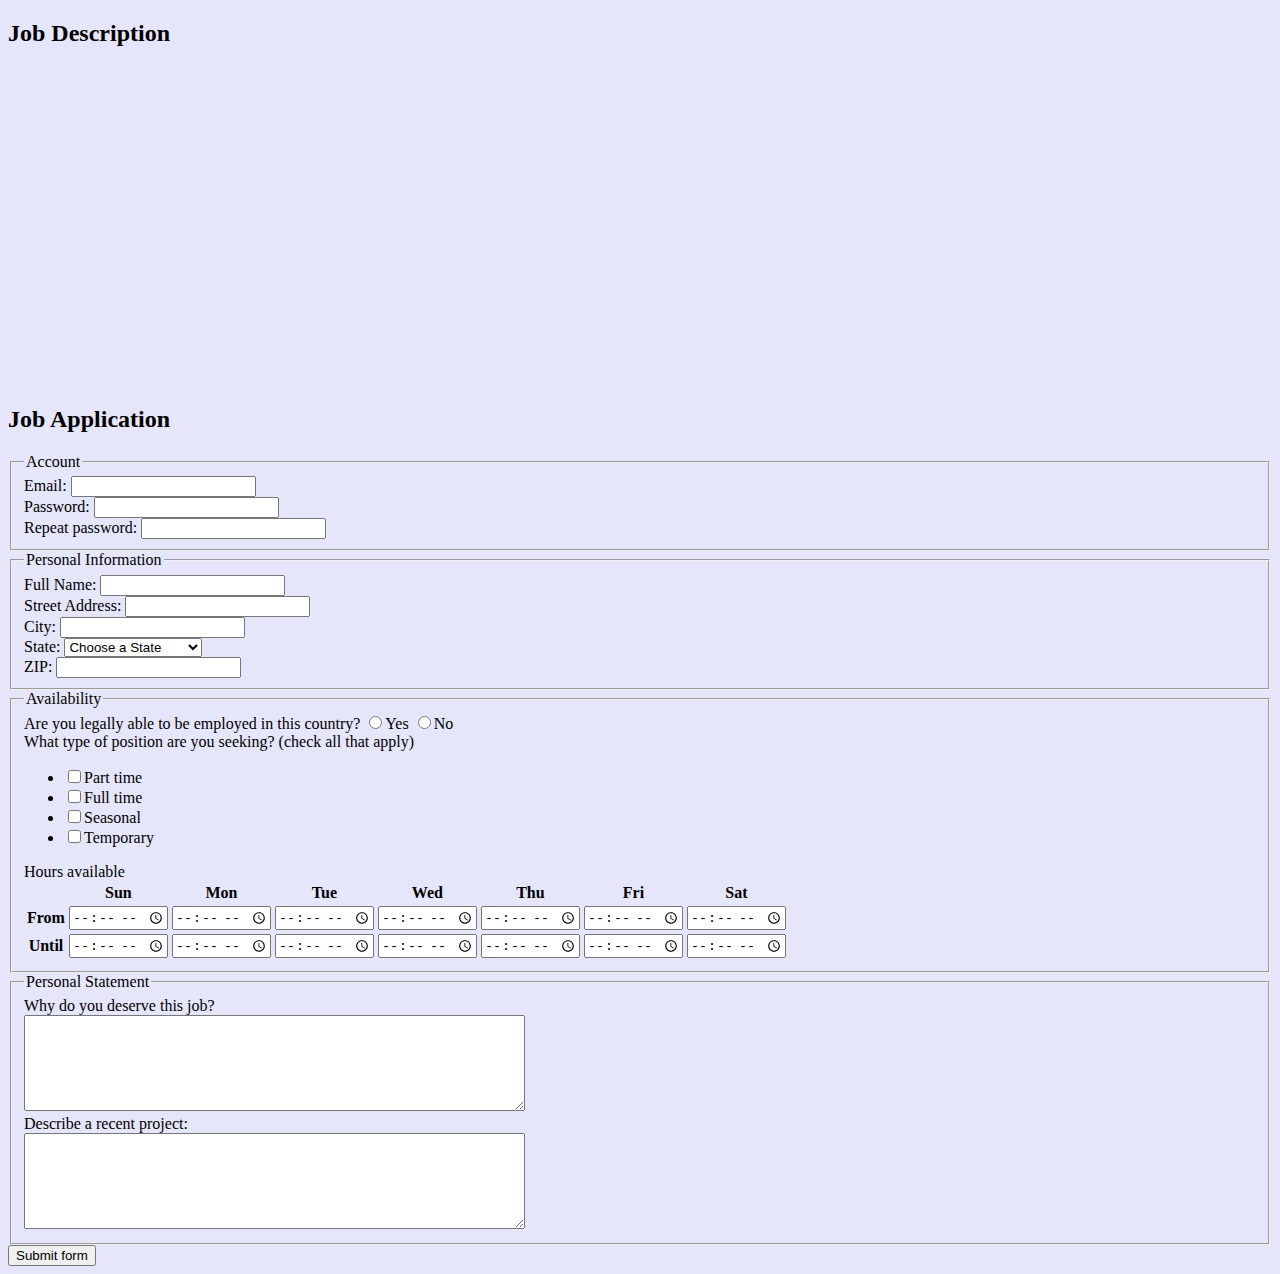
<file: Job Form.html>
<!DOCTYPE html>
<html>
<head>
<body bgcolor="#E6E6FA">
	<meta charset="utf-8">
	<title>Job Application</title>
</head>

<h2> Job Description</h2>

<iframe width="560" height="315" src="https://www.youtube.com/embed/5ml7NX81ijg" frameborder="0" allow="accelerometer; autoplay; encrypted-media; gyroscope; picture-in-picture" allowfullscreen></iframe>

<h2>Job Application</h2>

<form action="http://gclass.alexburner.com/formtest.php" method="post">

	<fieldset>
		<legend>Account</legend>
		<div class="field">
			<label>Email:</label> 
			<input type="text" name="email">
		</div>
		<div class="field">
			<label>Password:</label> 
			<input type="password" name="password">
		</div>
		<div class="field">
			<label>Repeat password:</label> 
			<input type="password" name="password_r">
		</div>
	</fieldset>

	<fieldset>
		<legend>Personal Information</legend>
		<div class="field">
			<label>Full Name:</label> 
			<input type="text" name="name">
		</div>
		<div class="field">
			<label>Street Address:</label> 
			<input type="text" name="street">
		</div>
		<div class="field">
			<label>City:</label> 
			<input type="text" name="city">
		</div>
		<div class="field">
			<label>State:</label> 
			<select name="state">
				<option value="" selected="true">Choose a State</option>
				<option value="AL">Alabama</option>
				<option value="AK">Alaska</option>
				<option value="AZ">Arizona</option>
				<option value="AR">Arkansas</option>
				<option value="CA">California</option>
				<option value="CO">Colorado</option>
				<option value="CT">Connecticut</option>
				<option value="DE">Delaware</option>
				<option value="DC">District of Columbia</option>
				<option value="FL">Florida</option>
				<option value="GA">Georgia</option>
				<option value="HI">Hawaii</option>
				<option value="ID">Idaho</option>
				<option value="IL">Illinois</option>
				<option value="IN">Indiana</option>
				<option value="IA">Iowa</option>
				<option value="KS">Kansas</option>
				<option value="KY">Kentucky</option>
				<option value="LA">Louisiana</option>
				<option value="ME">Maine</option>
				<option value="MD">Maryland</option>
				<option value="MA">Massachusetts</option>
				<option value="MI">Michigan</option>
				<option value="MN">Minnesota</option>
				<option value="MS">Mississippi</option>
				<option value="MO">Missouri</option>
				<option value="MT">Montana</option>
				<option value="NE">Nebraska</option>
				<option value="NV">Nevada</option>
				<option value="NH">New Hampshire</option>
				<option value="NJ">New Jersey</option>
				<option value="NM">New Mexico</option>
				<option value="NY">New York</option>
				<option value="NC">North Carolina</option>
				<option value="ND">North Dakota</option>
				<option value="OH">Ohio</option>
				<option value="OK">Oklahoma</option>
				<option value="OR">Oregon</option>
				<option value="PA">Pennsylvania</option>
				<option value="RI">Rhode Island</option>
				<option value="SC">South Carolina</option>
				<option value="SD">South Dakota</option>
				<option value="TN">Tennessee</option>
				<option value="TX">Texas</option>
				<option value="UT">Utah</option>
				<option value="VT">Vermont</option>
				<option value="VA">Virginia</option>
				<option value="WA">Washington</option>
				<option value="WV">West Virginia</option>
				<option value="WI">Wisconsin</option>
				<option value="WY">Wyoming</option>
			</select>
		</div>
		<div class="field">
			<label>ZIP:</label> 
			<input type="text" name="zip">
		</div>
	</fieldset>

	<fieldset>
		<legend>Availability</legend>
		<div class="field">
			<label>Are you legally able to be employed in this country?</label> 
			<input type="radio" name="legal" value="yes">Yes
			<input type="radio" name="legal" value="no">No
		</div>
		<div class="field">
			<label>What type of position are you seeking? (check all that apply)</label>
			<ul>
				<li><input type="checkbox" name="position_pt" value="parttime">Part time</li>
				<li><input type="checkbox" name="position_ft" value="fulltime">Full time</li>
				<li><input type="checkbox" name="position_sl" value="seasonal">Seasonal</li>
				<li><input type="checkbox" name="position_tp" value="temporary">Temporary</li>
			</ul>
		</div>
		<div class="field">
			<label>Hours available</label>
			<table>
				<tr>
					<td></td>
					<th>Sun</th>
					<th>Mon</th>
					<th>Tue</th>
					<th>Wed</th>
					<th>Thu</th>
					<th>Fri</th>
					<th>Sat</th>
				</tr>
				<tr>
					<th>From</th>
					<td><input type="time" size="5" name="su_from"></td>
					<td><input type="time" size="5" name="mo_from"></td>
					<td><input type="time" size="5" name="tu_from"></td>
					<td><input type="time" size="5" name="we_from"></td>
					<td><input type="time" size="5" name="th_from"></td>
					<td><input type="time" size="5" name="fr_from"></td>
					<td><input type="time" size="5" name="sa_from"></td>
				</tr>
				<tr>
					<th>Until</th>
					<td><input type="time" size="5" name="su_until"></td>
					<td><input type="time" size="5" name="mo_until"></td>
					<td><input type="time" size="5" name="tu_until"></td>
					<td><input type="time" size="5" name="we_until"></td>
					<td><input type="time" size="5" name="th_until"></td>
					<td><input type="time" size="5" name="fr_until"></td>
					<td><input type="time" size="5" name="sa_until"></td>
				</tr>
			</table>
		</div>
	</fieldset>

	<fieldset>
		<legend>Personal Statement</legend>
		<div class="field">
			<label>Why do you deserve this job?</label><br>
			<textarea name="deserve" rows="6" cols="60"></textarea>
		</div>
		<div class="field">
			<label>Describe a recent project:</label><br>
			<textarea name="project" rows="6" cols="60"></textarea>
		</div>
	</fieldset>

	<input type="submit" value="Submit form">

</form>
</body>
</html>
</file>
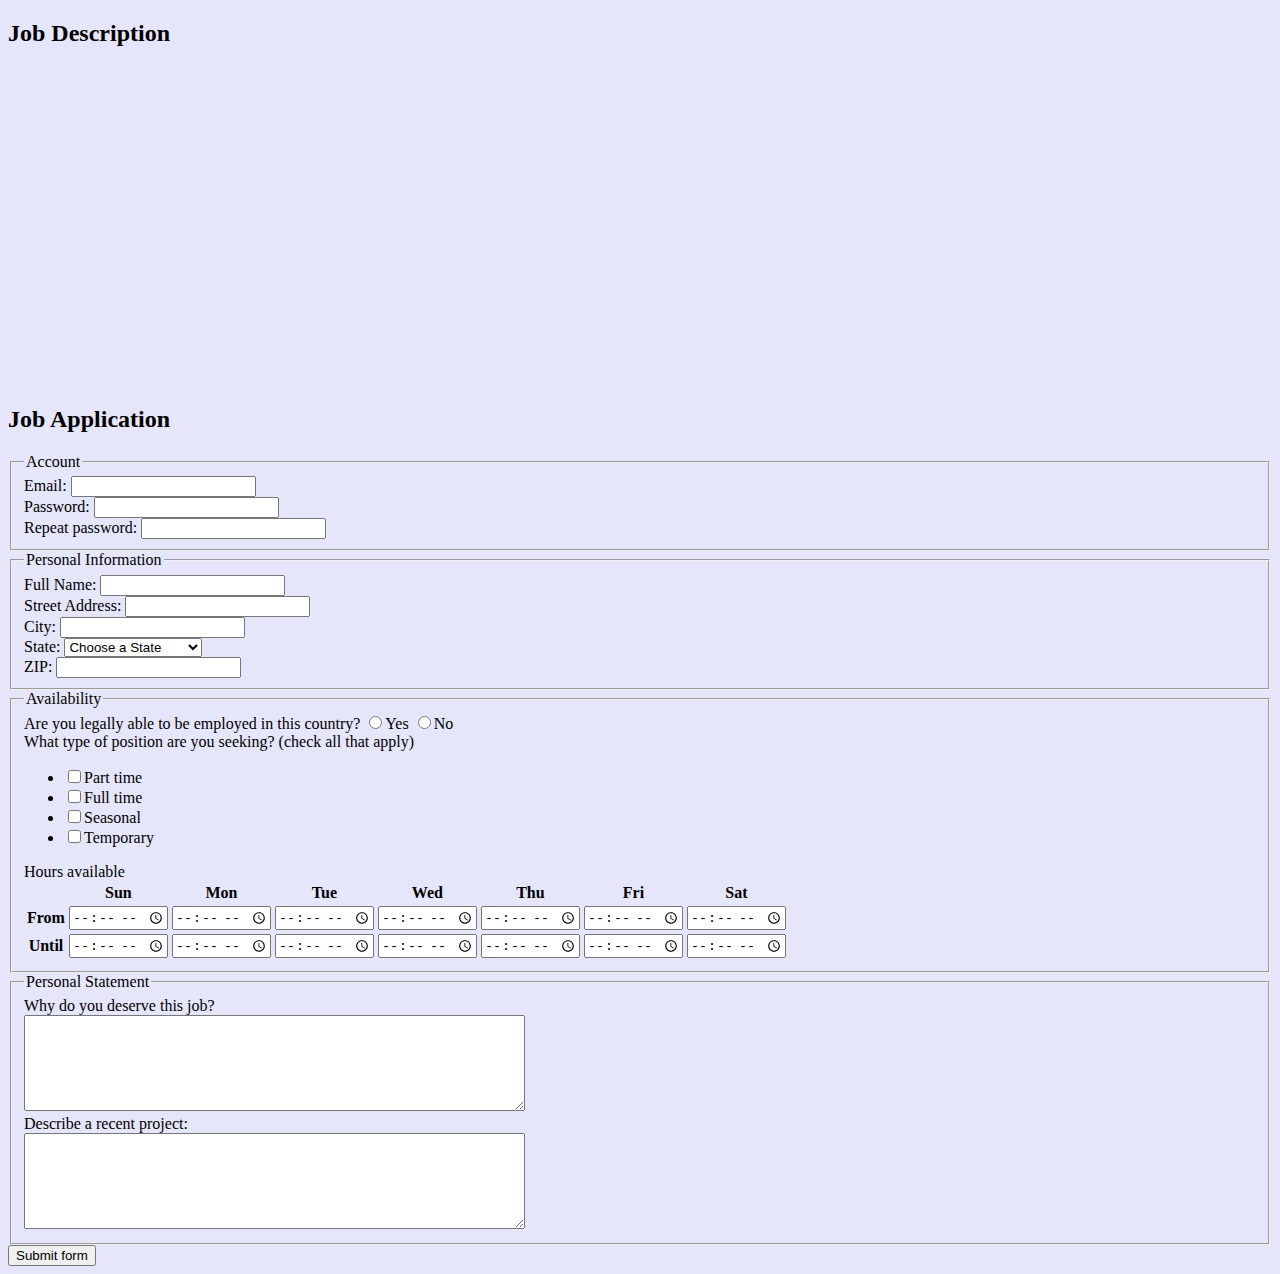
<file: jobApplicationForm.html>
<!DOCTYPE html>
<html>
<head>
<body bgcolor="#E6E6FA">
	<meta charset="utf-8">
	<title>Job Application</title>
</head>

<h2> Job Description</h2>

<iframe width="560" height="315" src="https://www.youtube.com/embed/5ml7NX81ijg" frameborder="0" allow="accelerometer; autoplay; encrypted-media; gyroscope; picture-in-picture" allowfullscreen></iframe>

<h2>Job Application</h2>

<form action="http://gclass.alexburner.com/formtest.php" method="post">

	<fieldset>
		<legend>Account</legend>
		<div class="field">
			<label>Email:</label> 
			<input type="text" name="email">
		</div>
		<div class="field">
			<label>Password:</label> 
			<input type="password" name="password">
		</div>
		<div class="field">
			<label>Repeat password:</label> 
			<input type="password" name="password_r">
		</div>
	</fieldset>

	<fieldset>
		<legend>Personal Information</legend>
		<div class="field">
			<label>Full Name:</label> 
			<input type="text" name="name">
		</div>
		<div class="field">
			<label>Street Address:</label> 
			<input type="text" name="street">
		</div>
		<div class="field">
			<label>City:</label> 
			<input type="text" name="city">
		</div>
		<div class="field">
			<label>State:</label> 
			<select name="state">
				<option value="" selected="true">Choose a State</option>
				<option value="AL">Alabama</option>
				<option value="AK">Alaska</option>
				<option value="AZ">Arizona</option>
				<option value="AR">Arkansas</option>
				<option value="CA">California</option>
				<option value="CO">Colorado</option>
				<option value="CT">Connecticut</option>
				<option value="DE">Delaware</option>
				<option value="DC">District of Columbia</option>
				<option value="FL">Florida</option>
				<option value="GA">Georgia</option>
				<option value="HI">Hawaii</option>
				<option value="ID">Idaho</option>
				<option value="IL">Illinois</option>
				<option value="IN">Indiana</option>
				<option value="IA">Iowa</option>
				<option value="KS">Kansas</option>
				<option value="KY">Kentucky</option>
				<option value="LA">Louisiana</option>
				<option value="ME">Maine</option>
				<option value="MD">Maryland</option>
				<option value="MA">Massachusetts</option>
				<option value="MI">Michigan</option>
				<option value="MN">Minnesota</option>
				<option value="MS">Mississippi</option>
				<option value="MO">Missouri</option>
				<option value="MT">Montana</option>
				<option value="NE">Nebraska</option>
				<option value="NV">Nevada</option>
				<option value="NH">New Hampshire</option>
				<option value="NJ">New Jersey</option>
				<option value="NM">New Mexico</option>
				<option value="NY">New York</option>
				<option value="NC">North Carolina</option>
				<option value="ND">North Dakota</option>
				<option value="OH">Ohio</option>
				<option value="OK">Oklahoma</option>
				<option value="OR">Oregon</option>
				<option value="PA">Pennsylvania</option>
				<option value="RI">Rhode Island</option>
				<option value="SC">South Carolina</option>
				<option value="SD">South Dakota</option>
				<option value="TN">Tennessee</option>
				<option value="TX">Texas</option>
				<option value="UT">Utah</option>
				<option value="VT">Vermont</option>
				<option value="VA">Virginia</option>
				<option value="WA">Washington</option>
				<option value="WV">West Virginia</option>
				<option value="WI">Wisconsin</option>
				<option value="WY">Wyoming</option>
			</select>
		</div>
		<div class="field">
			<label>ZIP:</label> 
			<input type="text" name="zip">
		</div>
	</fieldset>

	<fieldset>
		<legend>Availability</legend>
		<div class="field">
			<label>Are you legally able to be employed in this country?</label> 
			<input type="radio" name="legal" value="yes">Yes
			<input type="radio" name="legal" value="no">No
		</div>
		<div class="field">
			<label>What type of position are you seeking? (check all that apply)</label>
			<ul>
				<li><input type="checkbox" name="position_pt" value="parttime">Part time</li>
				<li><input type="checkbox" name="position_ft" value="fulltime">Full time</li>
				<li><input type="checkbox" name="position_sl" value="seasonal">Seasonal</li>
				<li><input type="checkbox" name="position_tp" value="temporary">Temporary</li>
			</ul>
		</div>
		<div class="field">
			<label>Hours available</label>
			<table>
				<tr>
					<td></td>
					<th>Sun</th>
					<th>Mon</th>
					<th>Tue</th>
					<th>Wed</th>
					<th>Thu</th>
					<th>Fri</th>
					<th>Sat</th>
				</tr>
				<tr>
					<th>From</th>
					<td><input type="time" size="5" name="su_from"></td>
					<td><input type="time" size="5" name="mo_from"></td>
					<td><input type="time" size="5" name="tu_from"></td>
					<td><input type="time" size="5" name="we_from"></td>
					<td><input type="time" size="5" name="th_from"></td>
					<td><input type="time" size="5" name="fr_from"></td>
					<td><input type="time" size="5" name="sa_from"></td>
				</tr>
				<tr>
					<th>Until</th>
					<td><input type="time" size="5" name="su_until"></td>
					<td><input type="time" size="5" name="mo_until"></td>
					<td><input type="time" size="5" name="tu_until"></td>
					<td><input type="time" size="5" name="we_until"></td>
					<td><input type="time" size="5" name="th_until"></td>
					<td><input type="time" size="5" name="fr_until"></td>
					<td><input type="time" size="5" name="sa_until"></td>
				</tr>
			</table>
		</div>
	</fieldset>

	<fieldset>
		<legend>Personal Statement</legend>
		<div class="field">
			<label>Why do you deserve this job?</label><br>
			<textarea name="deserve" rows="6" cols="60"></textarea>
		</div>
		<div class="field">
			<label>Describe a recent project:</label><br>
			<textarea name="project" rows="6" cols="60"></textarea>
		</div>
	</fieldset>

	<input type="submit" value="Submit form">

</form>
</body>
</html>
</file>
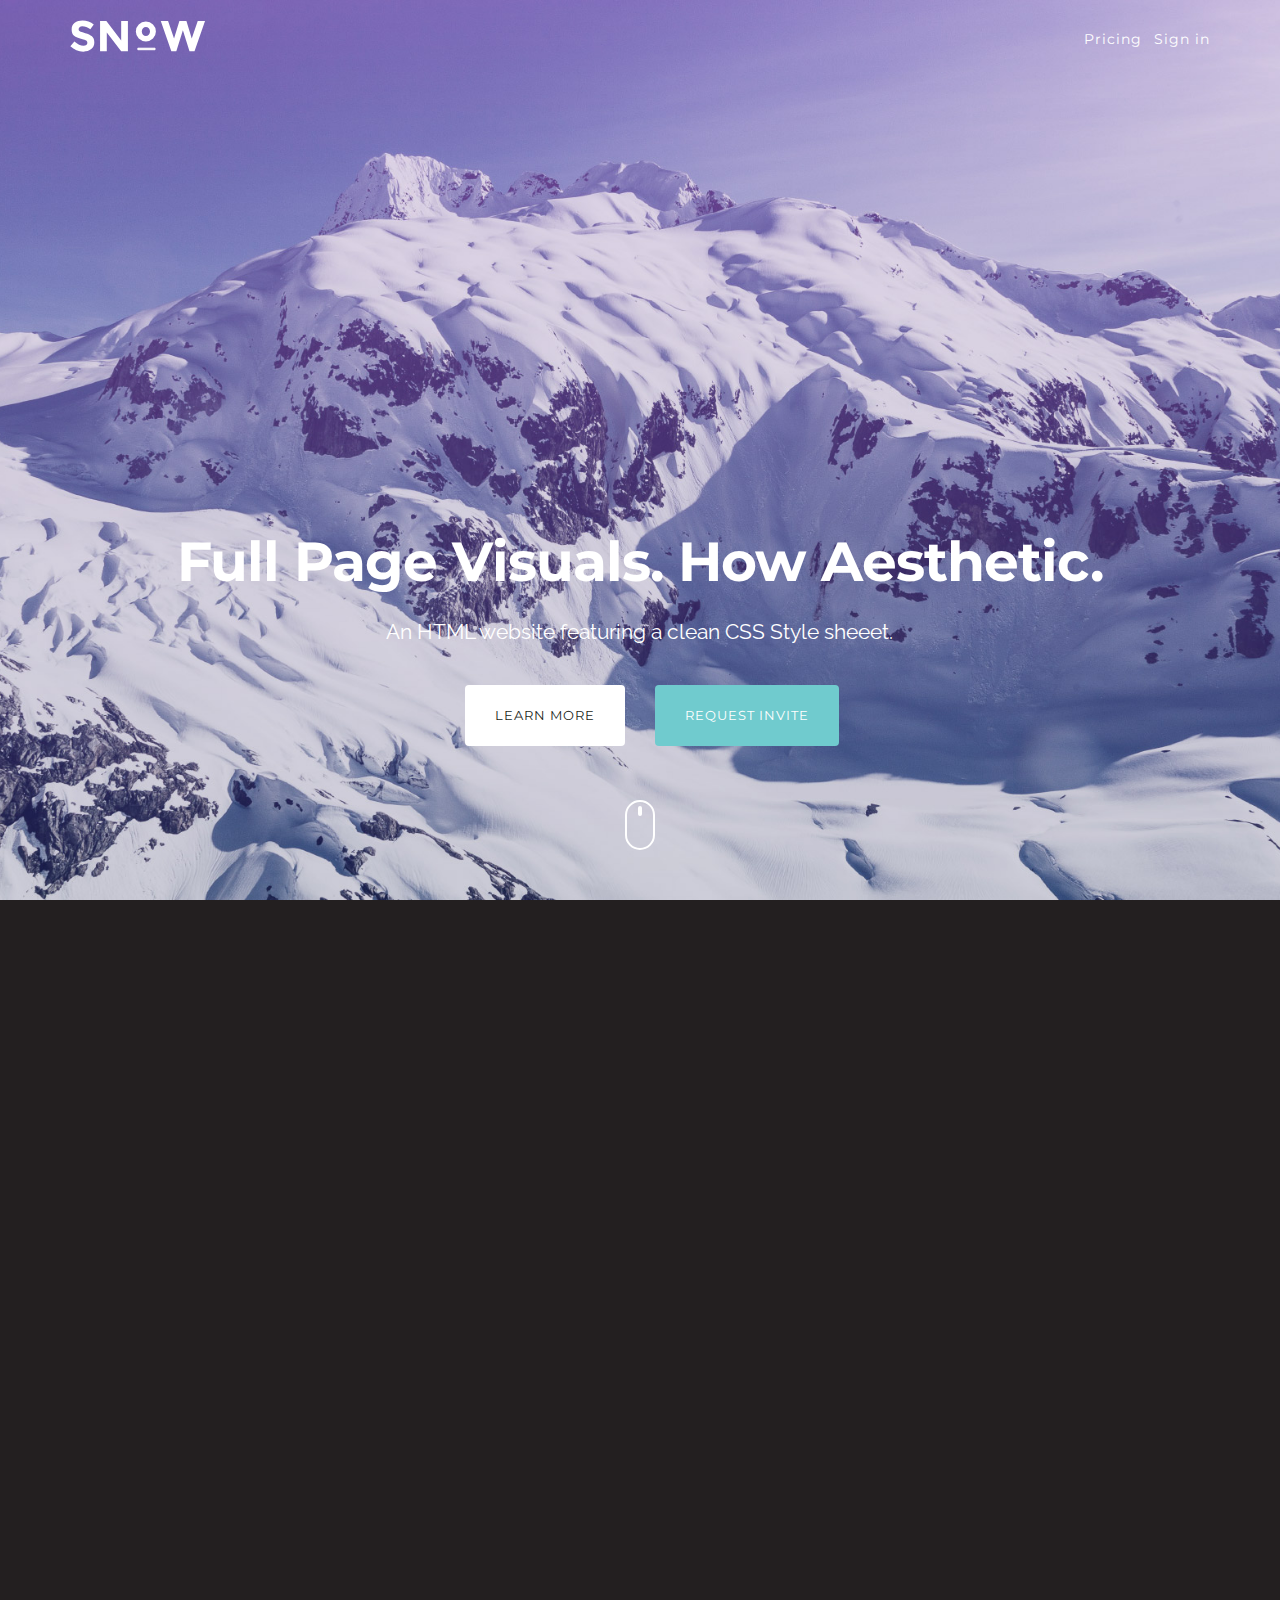
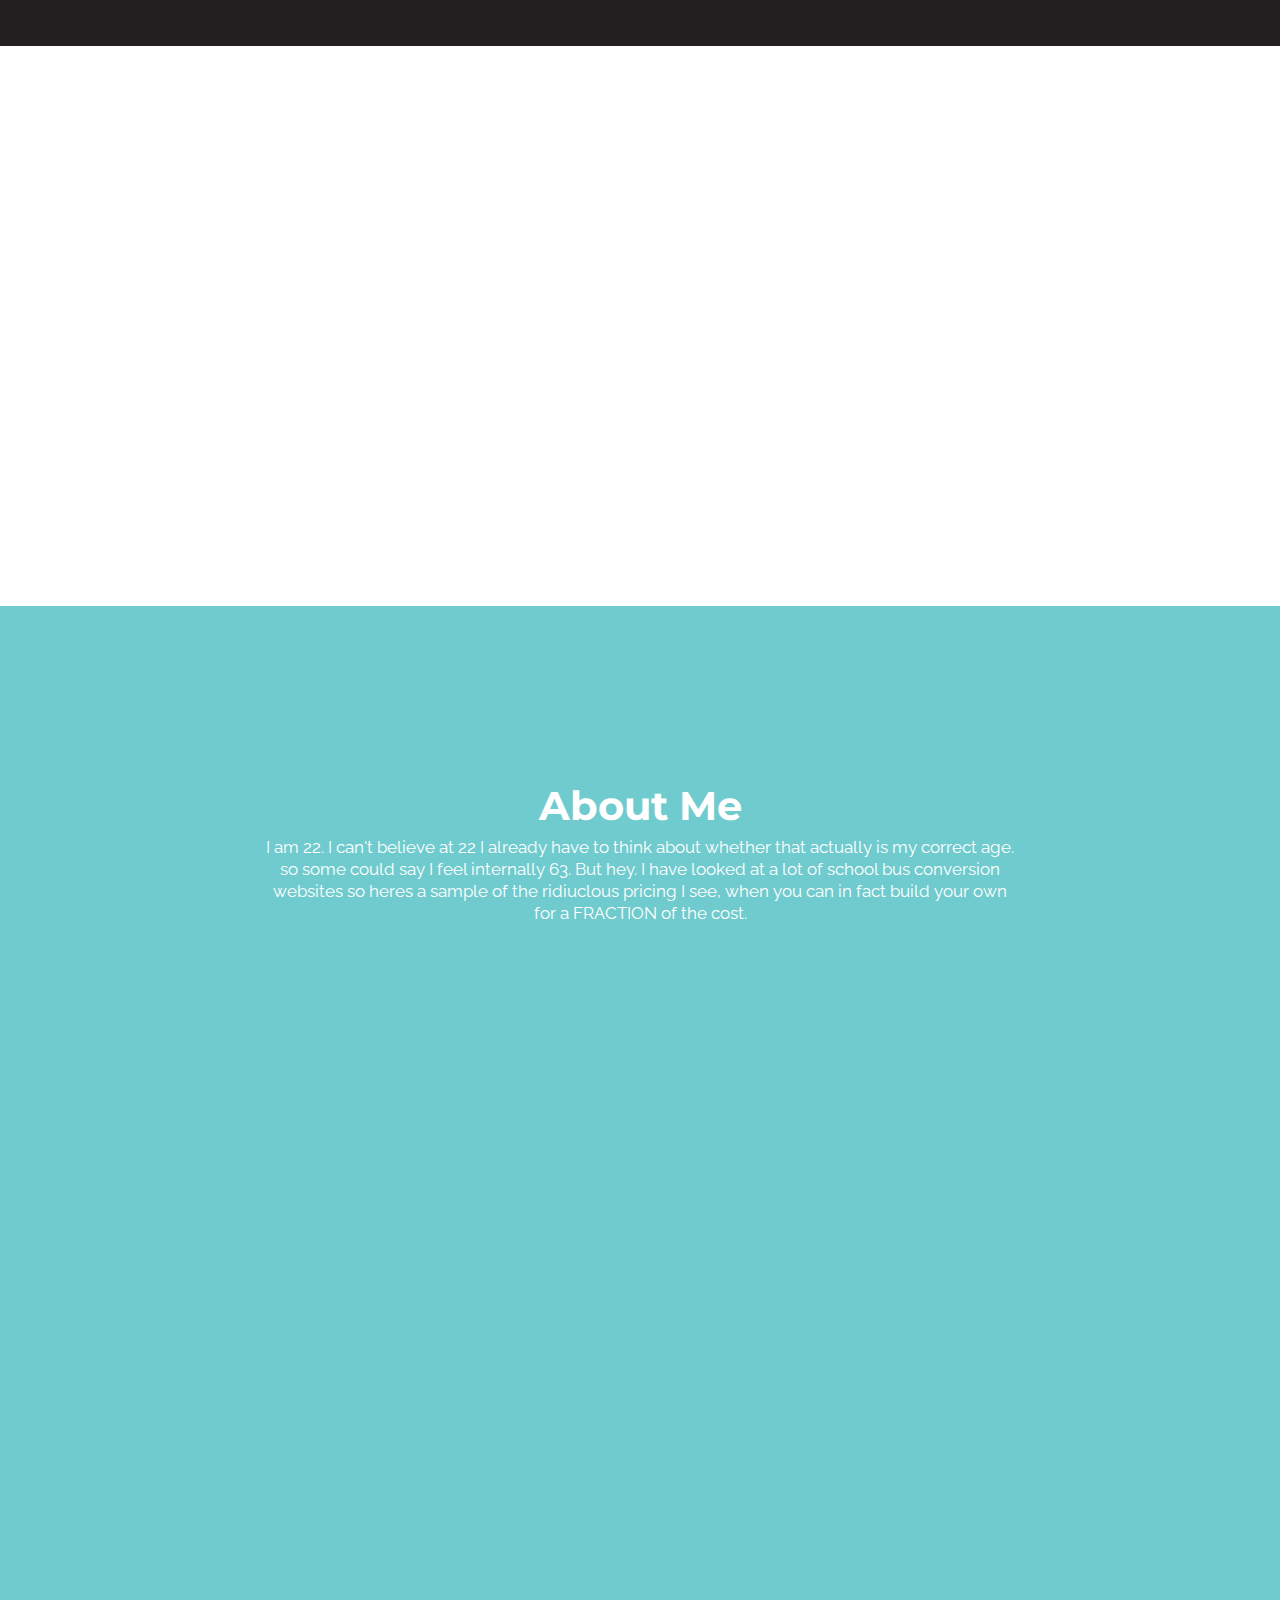
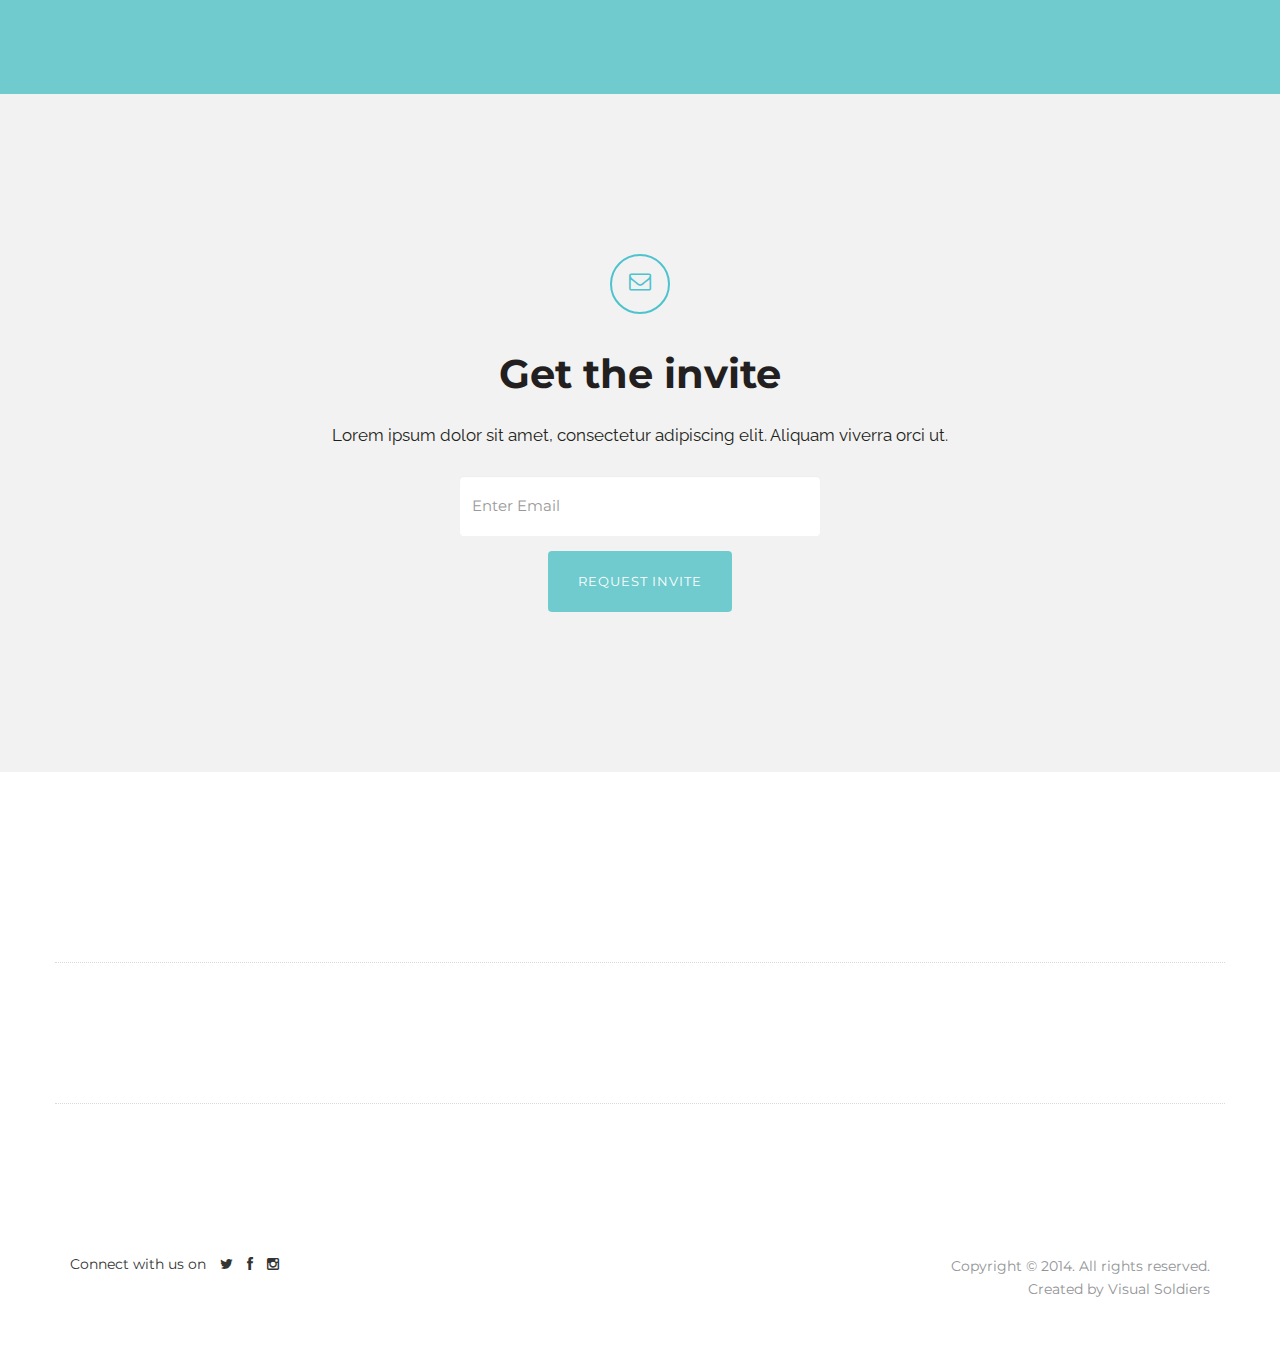
<file: someCss.html>
<!DOCTYPE html>
<html lang="en"><head>
  <meta charset="utf-8">
  <title>Snow Landing Page Theme | Hacked by JRV </title>
  <meta name="keywords" content="">
  <meta name="description" content="">
  <meta name="viewport" content="width=device-width, initial-scale=1.0, maximum-scale=1.0, user-scalable=no">
  
  <meta property="og:title" content="">
	<meta property="og:type" content="website">
	<meta property="og:url" content="">
	<meta property="og:site_name" content="">
	<meta property="og:description" content="">

  <!-- Styles -->
  <link rel="stylesheet" href="css/font-awesome.min.css">
  <link rel="stylesheet" href="css/animate.css">
  <link href='http://fonts.googleapis.com/css?family=Raleway:400,100,200,300,500,600,700,800,900|Montserrat:400,700' rel='stylesheet' type='text/css'>
  

  <link rel="stylesheet" href="css/bootstrap.min.css">
  <link rel="stylesheet" href="css/anExternal.css">

  <script src="js/modernizr-2.7.1.js"></script>
  
</head>

<body>

    
    <div class="navbar navbar-inverse navbar-fixed-top">
      <div class="container">
        <div class="navbar-header">
          <button type="button" class="navbar-toggle" data-toggle="collapse" data-target=".navbar-collapse">
            <span class="icon-bar"></span>
            <span class="icon-bar"></span>
            <span class="icon-bar"></span>
          </button>
          <a class="logo" href="index.html"><img src="img/logo.svg" alt="Logo"></a>
        </div>
        <div class="navbar-collapse collapse">
          <ul class="nav navbar-nav navbar-right">
            <li><a href="#pricing" class="scroll">About Me</a></li>
            <li><a href="#">Blank Button</a></li>
          </ul>
        </div><!--/.navbar-collapse -->
      </div>
    </div>
        
    <header>
      <div class="container">
        <div class="row">
          <div class="col-xs-6">
            <a href="index.html"><img src="img/logo.svg" alt="Logo"></a>
          </div>
          <div class="col-xs-6 signin text-right navbar-nav">
            <a href="#pricing" class="scroll">Pricing</a>&nbsp; &nbsp;<a href="#">Sign in</a>
          </div>
        </div>
        
        <div class="row header-info">
          <div class="col-sm-10 col-sm-offset-1 text-center">
            <h1 class="wow fadeIn">Full Page Visuals. How Aesthetic.</h1>
            <br />
            <p class="lead wow fadeIn" data-wow-delay="0.5s">An HTML website featuring a clean CSS Style sheeet.</p>
            <br />
              
            <div class="row">
              <div class="col-md-8 col-md-offset-2 col-sm-10 col-sm-offset-1">
                <div class="row">
                  <div class="col-xs-6 text-right wow fadeInUp" data-wow-delay="1s">
                    <a href="#be-the-first" class="btn btn-secondary btn-lg scroll">Learn More</a>
                  </div>
                  <div class="col-xs-6 text-left wow fadeInUp" data-wow-delay="1.4s">
                    <a href="#invite" class="btn btn-primary btn-lg scroll">Request Invite</a>
                  </div>
                </div><!--End Button Row-->  
              </div>
            </div>
            
          </div>
        </div>
      </div>
    </header>
    
    <div class="mouse-icon hidden-xs">
				<div class="scroll"></div>
			</div>
    
    <section id="be-the-first" class="pad-xl">
      <div class="container">
        <div class="row">
          <div class="col-sm-8 col-sm-offset-2 text-center margin-30 wow fadeIn" data-wow-delay="0.6s">
            <h2>So many colors </h2>
            <p class="lead">Coordinated colors that are appealing.</p>
          </div>
        </div>
        
        <div class="iphone wow fadeInUp" data-wow-delay="1s">
	        <img src="img/iphone.png">
        </div>
      </div>
    </section>
    
    <section id="main-info" class="pad-xl">
	    <div class="container">
		    <div class="row">
			    <div class="col-sm-4 wow fadeIn" data-wow-delay="0.4s">
				    <hr class="line purple">
				    <h3>UW 2019</h3>
				    <p>I am a transfer student that began Fall quarter 2018. I am overdue for getting a degree.</p>
			    </div>
			    <div class="col-sm-4 wow fadeIn" data-wow-delay="0.8s">
				    <hr  class="line blue">
				    <h3>Communication VS. International Studies</h3>
				    <p>I was admitted as a Comm. student but I'm taking JSIS classes so I can work internationally.</p>
			    </div>
			    <div class="col-sm-4 wow fadeIn" data-wow-delay="1.2s">
				    <hr  class="line yellow">
				    <h3>What's Next?</h3>
				    <p>I'm building a school bus and plan to travel from Northern California to Argentina after graduation.</p>
			    </div>
		    </div>
	    </div>
    </section>
        
        
    <!--About Me-->
    <section id="pricing" class="pad-lg">
      <div class="container">
        <div class="row margin-40">
          <div class="col-sm-8 col-sm-offset-2 text-center">
            <h2 class="white">About Me</h2>
            <p class="white">I am 22. I can't believe at 22 I already have to think about whether that actually is my correct age. so some could say I feel internally 63. But hey. I have looked at a lot of school bus conversion websites so heres a sample of the ridiuclous pricing I see, when you can in fact build your own for a FRACTION of the cost.</p>
          </div>
        </div>
        
        <div class="row margin-50">
          
          <div class="col-sm-4 pricing-container wow fadeInUp" data-wow-delay="1s">
            <br />
            <ul class="list-unstyled pricing-table text-center">
    					<li class="headline"><h5 class="white">Personal</h5></li>
    					<li class="price"><div class="amount">$20,000<small>/m</small></div></li>
    					<li class="info">Want financial freedom? This offers the least debt for a home where you can be mobile.</li>
    					<li class="features first">No Shower</li>
    					<li class="features">Battery Power Limited</li>
    					<li class="features">May include: "What have I done?" after living in it for 5 days.</li>
    					<li class="features last btn btn-secondary btn-wide"><a href="#">Get Started</a></li>
    				</ul>
          </div>
          
          <div class="col-sm-4 pricing-container wow fadeInUp" data-wow-delay="0.4s">
            <ul class="list-unstyled pricing-table active text-center">
    					<li class="headline"><h5 class="white">Professional</h5></li>
    					<li class="price"><div class="amount">$70,000<small>/m</small></div></li>
    					<li class="info">This will probably take me 15,000 to make for you, my profit will be rich.</li>
    					<li class="features first">Composting toilets & A Shower</li>
    					<li class="features">A full bed</li>
    					<li class="features">Storage space built into the floors </li>
    					<li class="features">Solar and Eco</li>
    					<li class="features last btn btn-secondary btn-wide"><a href="#">Get Started</a></li>
    				</ul>
          </div>
          
          <div class="col-sm-4 pricing-container wow fadeInUp" data-wow-delay="1.3s">
            <br />
            <ul class="list-unstyled pricing-table text-center">
    					<li class="headline"><h5 class="white">Business is Good</h5></li>
    					<li class="price"><div class="amount">$100,000<small>/m</small></div></li>
    					<li class="info">Damn I'm a con artist at this point. what more could you need than the Proffesional?</li>
    					<li class="features first">A Balcony</li>
    					<li class="features"> Outdoor shower </li>
    					<li class="features">Other things that will be worth 100k</li>
    					<li class="features last btn btn-secondary btn-wide"><a href="#">Get Started</a></li>
    				</ul>
          </div>
          
        </div>
        
      </div>
    </section>
    
    
    <section id="invite" class="pad-lg light-gray-bg">
      <div class="container">
        <div class="row">
          <div class="col-sm-8 col-sm-offset-2 text-center">
            <i class="fa fa-envelope-o margin-40"></i>
            <h2 class="black">Get the invite</h2>
            <br />
            <p class="black">Lorem ipsum dolor sit amet, consectetur adipiscing elit. Aliquam viverra orci ut.</p>
            <br />
            
            <div class="row">
              <div class="col-sm-8 col-sm-offset-2 col-md-6 col-md-offset-3">
                <form role="form">
                  <div class="form-group">
                    <input type="email" class="form-control" id="exampleInputEmail1" placeholder="Enter Email">
                  </div>
                  <button type="submit" class="btn btn-primary btn-lg">Request Invite</button>
                </form>
              </div>
            </div><!--End Form row-->

          </div>
        </div>
      </div>
    </section>
    
    
    <section id="press" class="pad-sm">
      <div class="container">
        
        <div class="row margin-30 news-container">
          <div class="col-sm-10 col-sm-offset-1 col-md-8 col-md-offset-2 wow fadeInLeft" data-wow-delay="0.8s">
            <a href="#" target="_blank">
            <img class="news-img pull-left" src="img/press-01.jpg" alt="Tech Crunch">
            <p class="black">Lorem ipsum dolor sit amet, consectetur adipiscing elit. Aliquam viverra orci ut.<br /> 
            <small><em>Tech Crunch - January 15, 2015</em></small></p>
            </a>
          </div>
        </div>
        
        <div class="row margin-30 news-container">
          <div class="col-sm-10 col-sm-offset-1 col-md-8 col-md-offset-2 wow fadeInLeft" data-wow-delay="1.2s">
            <a href="#" target="_blank">
            <img class="news-img pull-left" src="img/press-02.jpg" alt="Forbes">
            <p class="black">Lorem ipsum dolor sit amet, consectetur adipiscing elit. Aliquam viverra orci ut. <br /> 
            <small><em>Forbes - Feb 25, 2015</em></small></p>
            </a>
          </div>
        </div>
        
      </div>
    </section>
    
    
    <footer>
      <div class="container">
        
        <div class="row">
          <div class="col-sm-8 margin-20">
            <ul class="list-inline social">
              <li>Connect with us on</li>
              <li><a href="#"><i class="fa fa-twitter"></i></a></li>
              <li><a href="#"><i class="fa fa-facebook"></i></a></li>
              <li><a href="#"><i class="fa fa-instagram"></i></a></li>
            </ul>
          </div>
          
          <div class="col-sm-4 text-right">
            <p><small>Copyright &copy; 2014. All rights reserved. <br>
	            Created by <a href="http://visualsoldiers.com">Visual Soldiers</a></small></p>
          </div>
        </div>
        
      </div>
    </footer>
    
    
    <!-- Javascript
    ================================================== -->
    <!-- Placed at the end of the document so the pages load faster -->
    <script src="//ajax.googleapis.com/ajax/libs/jquery/1.11.0/jquery.min.js"></script>
    <script>window.jQuery || document.write('<script src="js/jquery-1.11.0.min.js"><\/script>')</script>
    <script src="js/wow.min.js"></script>
    <script src="js/bootstrap.min.js"></script>
    <script src="js/main.js"></script>

   
    </body>
</html>
</file>
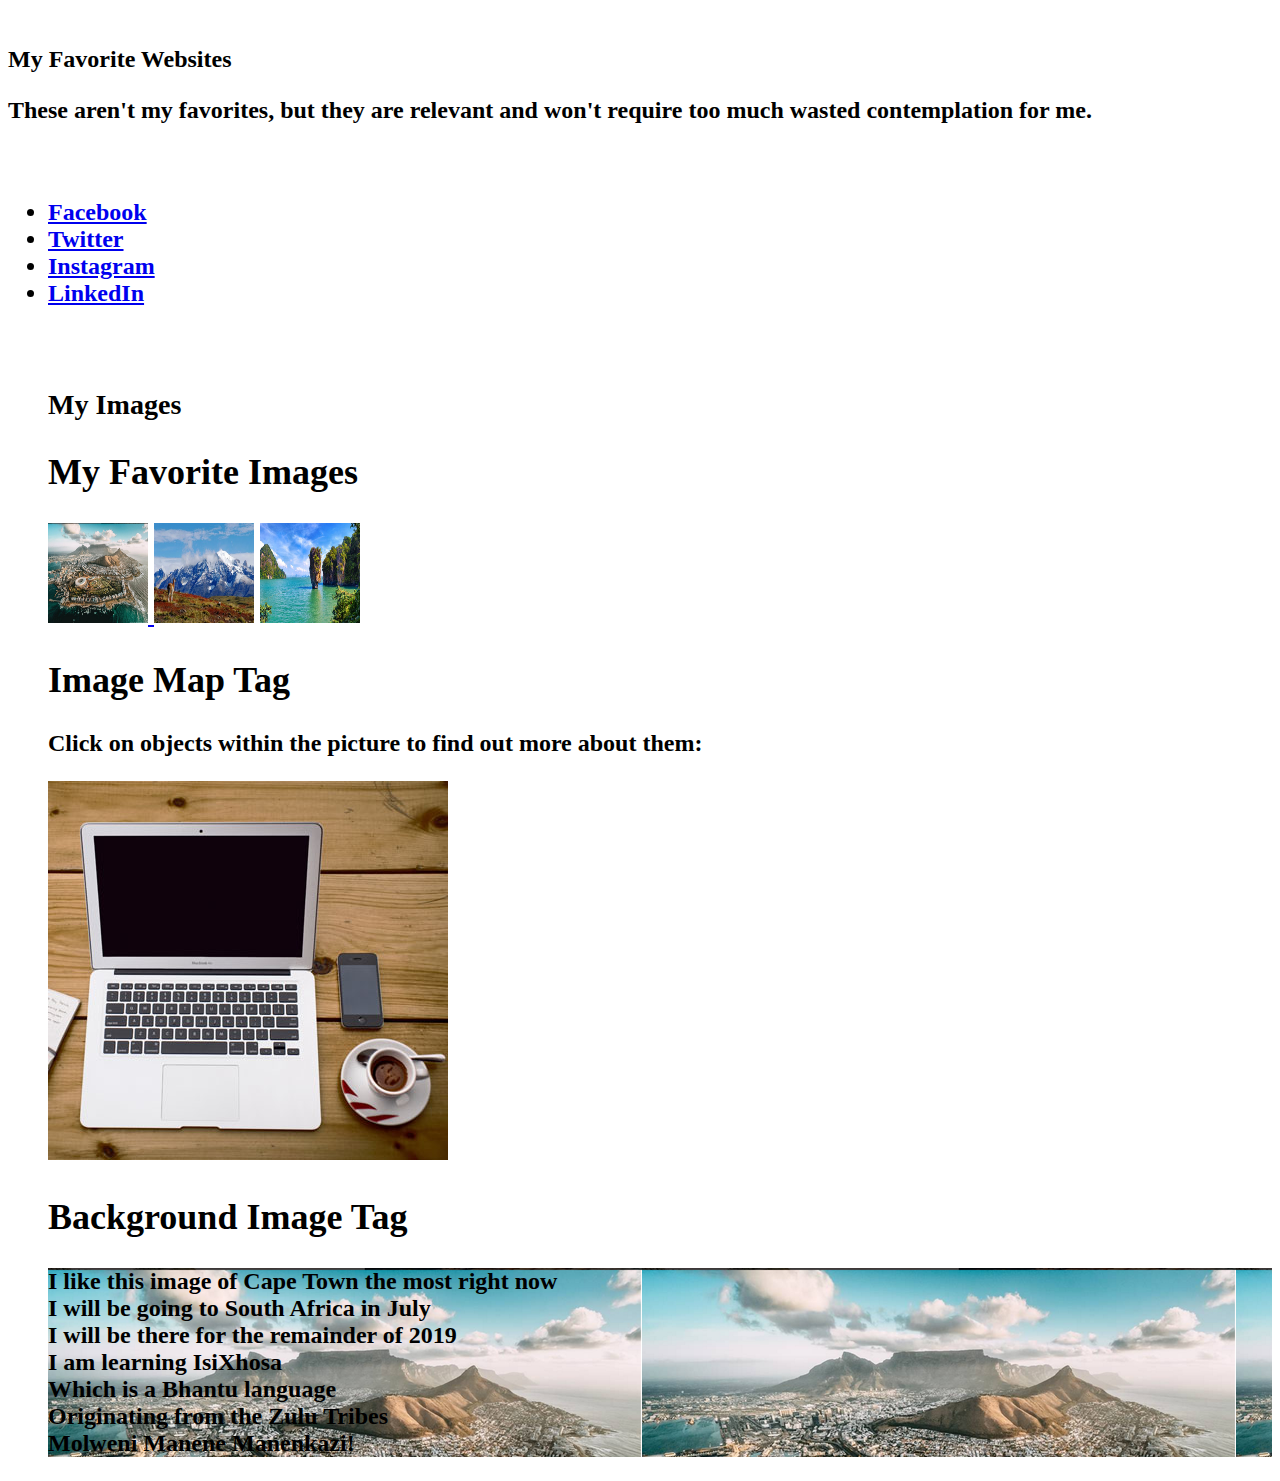
<file: Tags.html>
<!DOCTYPE html>
<html>
    <head>
        <title> Jessie's Tag Title </title>
    </head>
    <body> 
    <br> 
    <H2> My Favorite Websites</H>
    <p> These aren't my favorites, but they are relevant and won't require too much wasted contemplation for me.</p><br>
<ul> 
    <li>
        <a href="http://Facebook.com"> Facebook</a>
    </li>
    <li>
            <a href="http://Twitter.com"> Twitter</a>
        </li>
        <li>
                <a href="http://Instagram.com"> Instagram</a>
            </li>
            <li>
                    <a href="http://LinkedIn.com">LinkedIn</a>
                </li>
                <br>
                <br> 
                <H3> My Images</H>
<br> 
<!DOCTYPE html>
<html>
<body>

<h2>My Favorite Images</h2>
<a href="https://www.travellushes.com/wp-content/uploads/2016/10/capetown-south-africa.png">
<img src="images/CapeTown.png" alt="CapeTown" width="100" height="100"> </a>
<a href="https://www.xoprivate.com/wp-content/uploads/2016/03/Explora-Patagonia-Chile-Wildlife.jpg">
<img src="images/Chile.jpg" alt="Chile" width="100" height="100"></a>
<a href="https://dak95nwic4sny.cloudfront.net/73/phuket-40161928-1481624817-ImageGalleryLightboxLarge.jpg">
<img src="images/Phuket.jpg" alt="Phuket" width="100" height="100"></a>
</body>
</html>

<!DOCTYPE html>
<html>
<body>

<h2>Image Map Tag</h2>
<p>Click on objects within the picture to find out more about them:</p>

<img src="images/workplace.jpg" alt="Workplace" usemap="#workmap" width="400" height="379">

<map name="workmap">
  <area shape="rect" coords="34,44,270,350" alt="Computer" href="https://en.wikipedia.org/wiki/Computer">
  <area shape="rect" coords="290,172,333,250" alt="Phone" href="https://en.wikipedia.org/wiki/Telephone">
  <area shape="circle" coords="337,300,44" alt="Cup of coffee" href="https://en.wikipedia.org/wiki/Coffee">
</map>

</body>
</html>


<body>
        <!DOCTYPE html>
        <html>
        <body>
        
        <h2>Background Image Tag</h2>
        
        <p style="background-image:url('images/CapeTown.png');">
        I like this image of Cape Town the most right now<br>
        I will be going to South Africa in July<br>
       I will be there for the remainder of 2019<br>
        I am learning IsiXhosa<br>
        Which is a Bhantu language<br>
        Originating from the Zulu Tribes<br>
        Molweni Manene Manenkazi!<br>
    
        </p>
        
        </body>
        </html>

</body>
</html>


    </body>
</html>
</file>
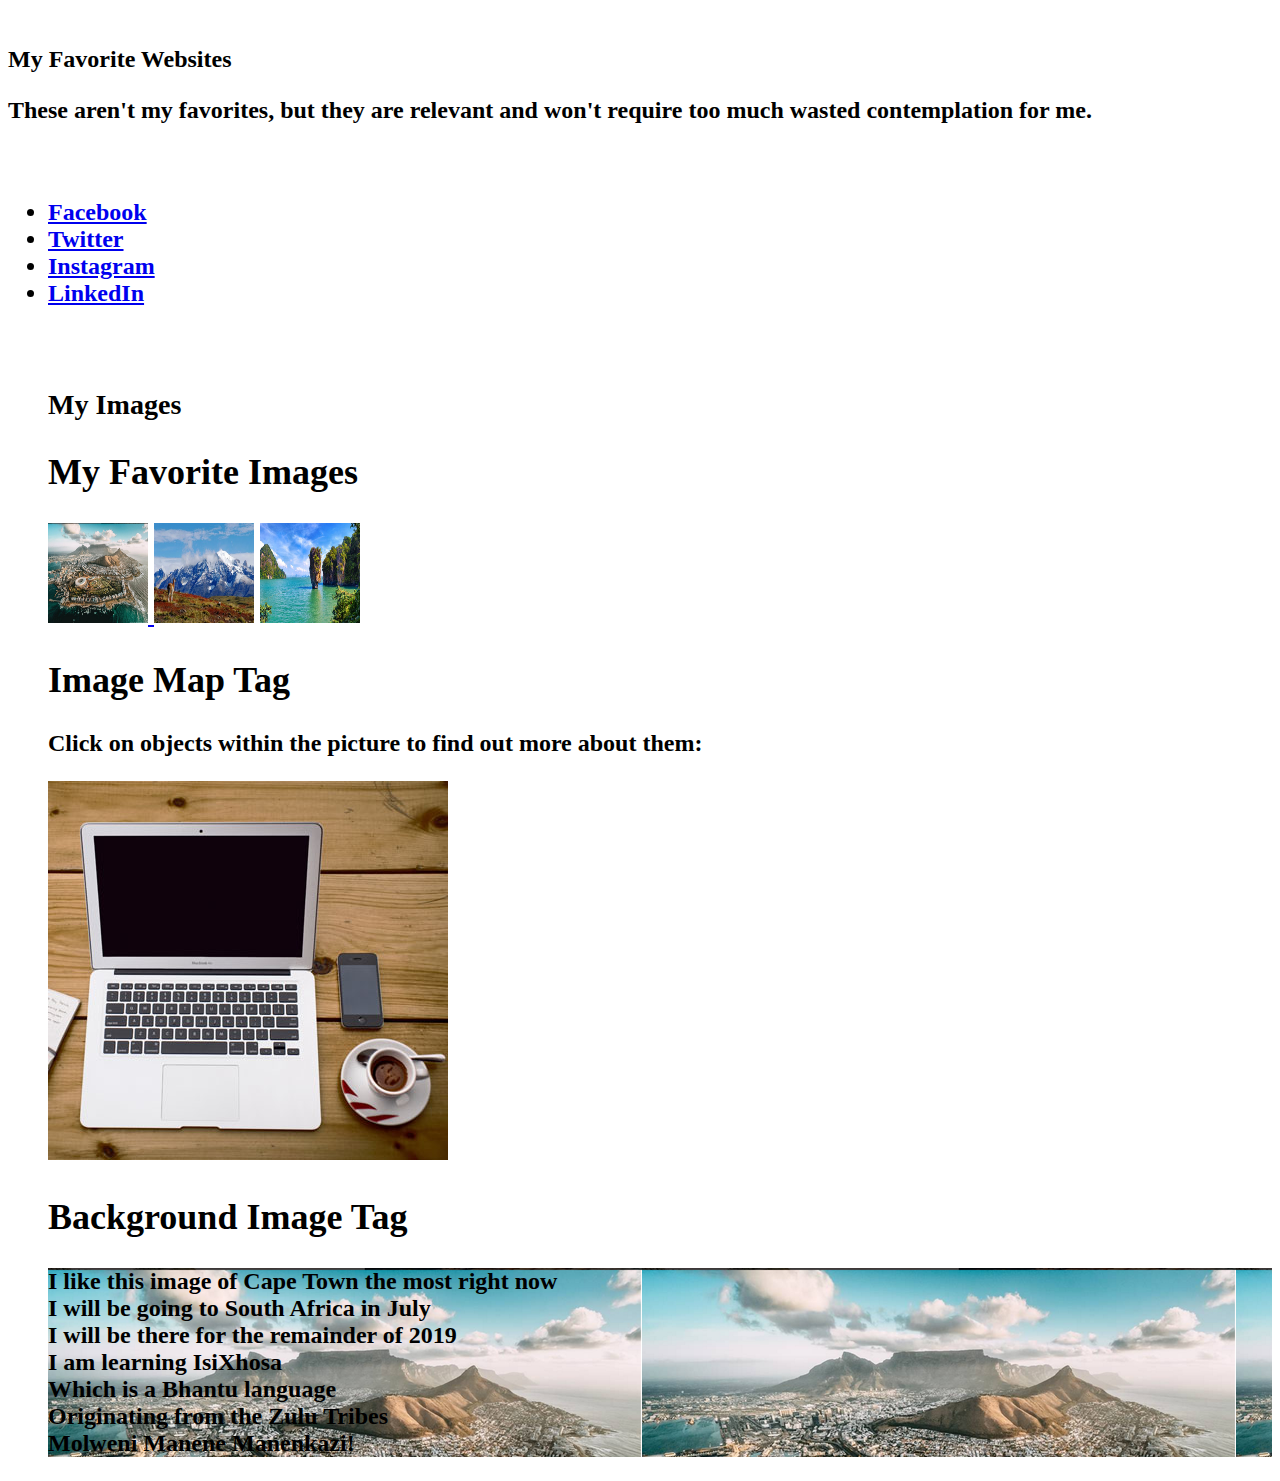
<file: tags.html>
<!DOCTYPE html>
<html>
    <head>
        <title> Jessie's Tag Title </title>
    </head>
    <body> 
    <br> 
    <H2> My Favorite Websites</H>
    <p> These aren't my favorites, but they are relevant and won't require too much wasted contemplation for me.</p><br>
<ul> 
    <li>
        <a href="http://Facebook.com"> Facebook</a>
    </li>
    <li>
            <a href="http://Twitter.com"> Twitter</a>
        </li>
        <li>
                <a href="http://Instagram.com"> Instagram</a>
            </li>
            <li>
                    <a href="http://LinkedIn.com">LinkedIn</a>
                </li>
                <br>
                <br> 
                <H3> My Images</H>
<br> 
<!DOCTYPE html>
<html>
<body>

<h2>My Favorite Images</h2>
<a href="https://www.travellushes.com/wp-content/uploads/2016/10/capetown-south-africa.png">
<img src="images/CapeTown.png" alt="CapeTown" width="100" height="100"> </a>
<a href="https://www.xoprivate.com/wp-content/uploads/2016/03/Explora-Patagonia-Chile-Wildlife.jpg">
<img src="images/Chile.jpg" alt="Chile" width="100" height="100"></a>
<a href="https://dak95nwic4sny.cloudfront.net/73/phuket-40161928-1481624817-ImageGalleryLightboxLarge.jpg">
<img src="images/Phuket.jpg" alt="Phuket" width="100" height="100"></a>
</body>
</html>

<!DOCTYPE html>
<html>
<body>

<h2>Image Map Tag</h2>
<p>Click on objects within the picture to find out more about them:</p>

<img src="images/workplace.jpg" alt="Workplace" usemap="#workmap" width="400" height="379">

<map name="workmap">
  <area shape="rect" coords="34,44,270,350" alt="Computer" href="https://en.wikipedia.org/wiki/Computer">
  <area shape="rect" coords="290,172,333,250" alt="Phone" href="https://en.wikipedia.org/wiki/Telephone">
  <area shape="circle" coords="337,300,44" alt="Cup of coffee" href="https://en.wikipedia.org/wiki/Coffee">
</map>

</body>
</html>


<body>
        <!DOCTYPE html>
        <html>
        <body>
        
        <h2>Background Image Tag</h2>
        
        <p style="background-image:url('images/CapeTown.png');">
        I like this image of Cape Town the most right now<br>
        I will be going to South Africa in July<br>
       I will be there for the remainder of 2019<br>
        I am learning IsiXhosa<br>
        Which is a Bhantu language<br>
        Originating from the Zulu Tribes<br>
        Molweni Manene Manenkazi!<br>
    
        </p>
        
        </body>
        </html>

</body>
</html>


    </body>
</html>
</file>
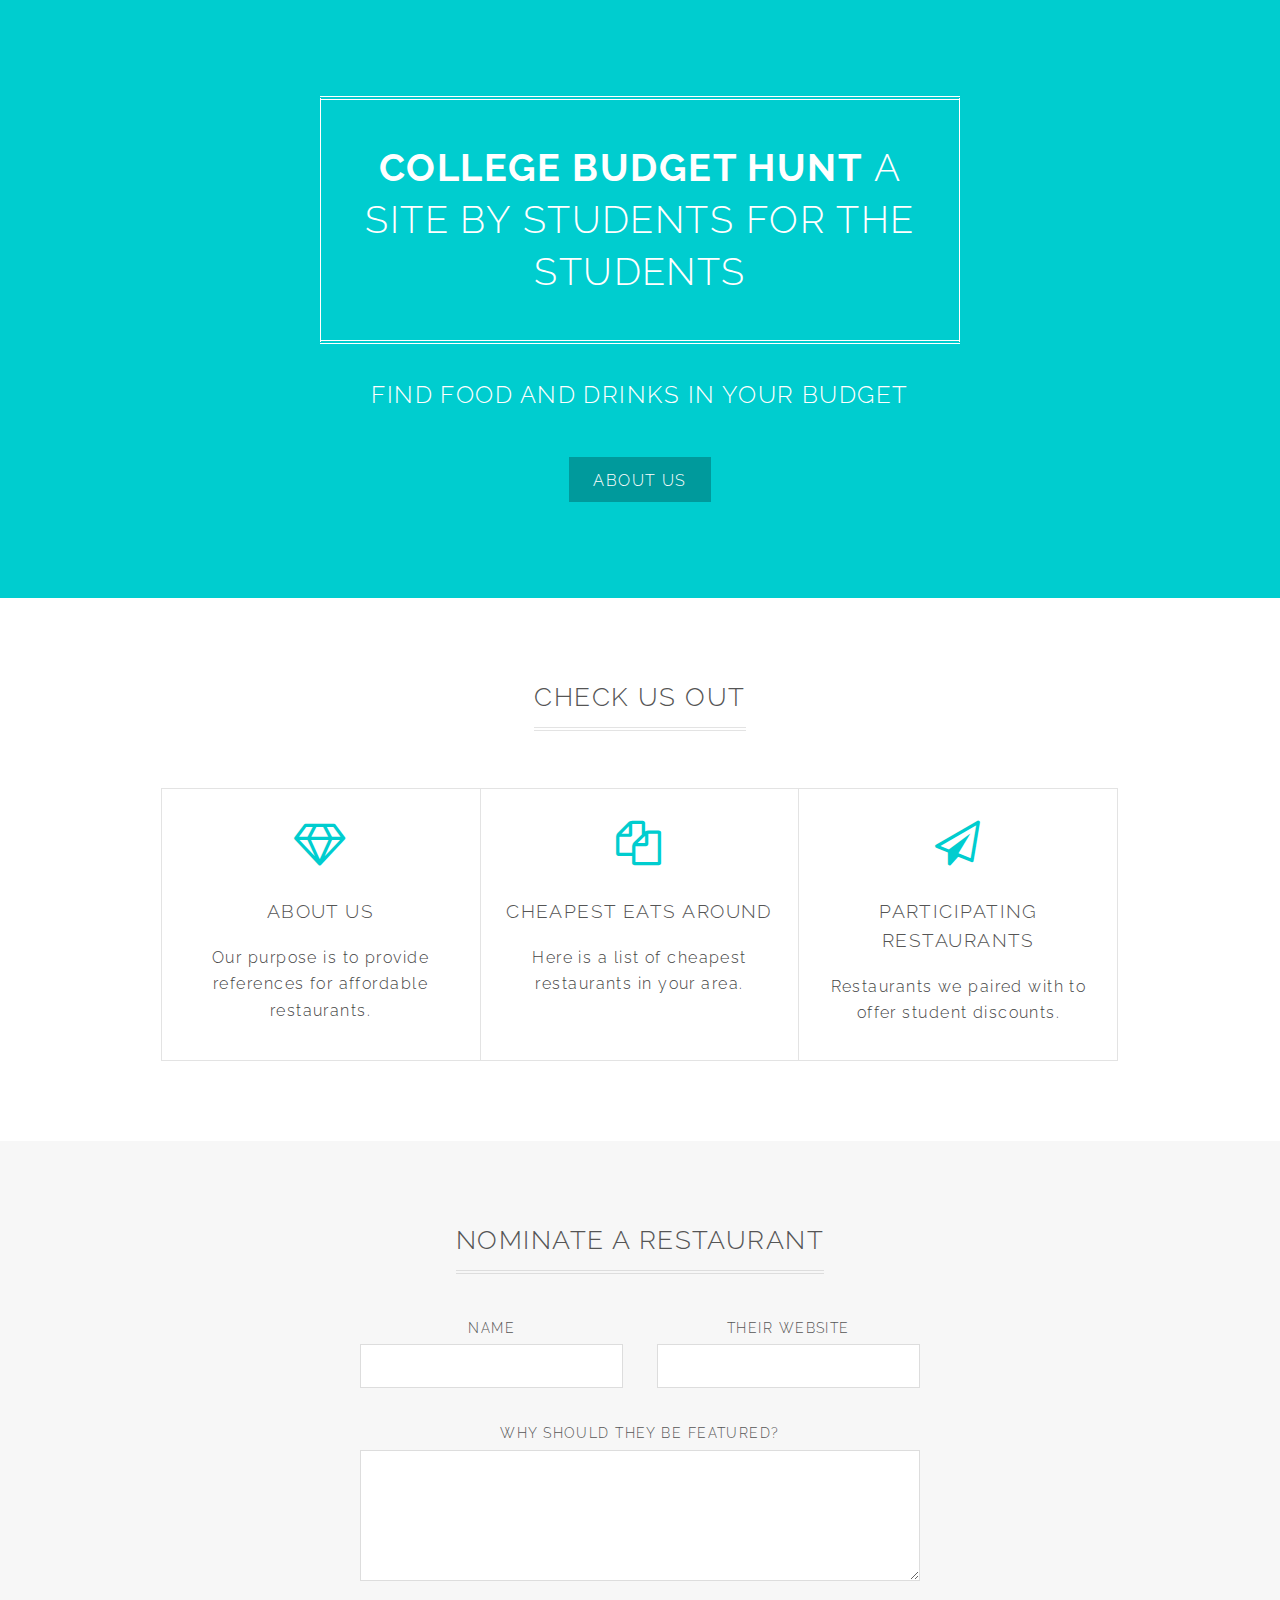
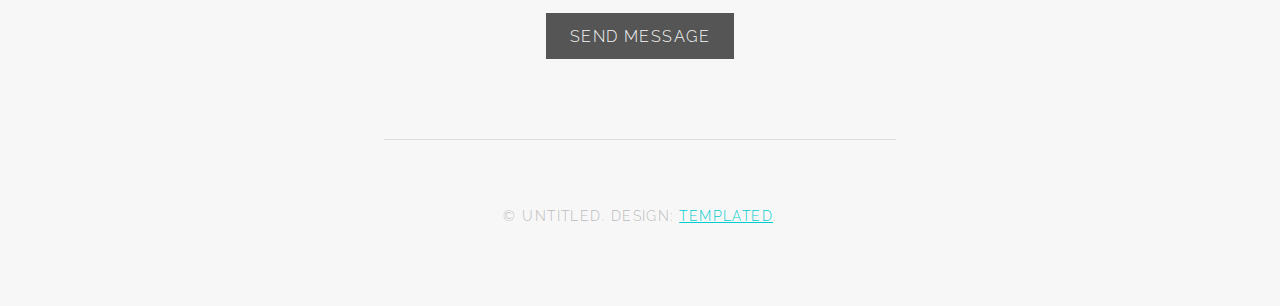
<file: CollegeBudget/myFunSite.html>
<!DOCTYPE HTML>
<!--
	Typify by TEMPLATED
	templated.co @templatedco
	Released for free under the Creative Commons Attribution 3.0 license (templated.co/license)
-->
<html>
	<head>
		<title>College Budget</title>
		<meta charset="utf-8" />
		<meta name="viewport" content="width=device-width, initial-scale=1" />
		<!--[if lte IE 8]><script src="assets/js/ie/html5shiv.js"></script><![endif]-->
		<link rel="stylesheet" href="assets/css/main.css" />
		<!--[if lte IE 9]><link rel="stylesheet" href="assets/css/ie9.css" /><![endif]-->
	</head>
	<body>

		<!-- Banner -->
			<section id="banner">
				<h2><strong>College Budget Hunt</strong> A site by students for the students</h2>
				<p>Find food and drinks in your budget</p>
				<ul class="actions">
					<li><a href="#" class="button special">About Us</a></li>
				</ul>
			</section>

		<!-- One -->
			<section id="one" class="wrapper special">
				<div class="inner">
					<header class="major">
						<h2>Check Us Out</h2>
					</header>
					<div class="features">
						<div class="feature">
							<i class="fa fa-diamond"></i>
							<h3>About Us</h3>
							<p>Our purpose is to provide references for affordable restaurants.</p>
						</div>
						<div class="feature">
							<i class="fa fa-copy"></i>
							<h3>Cheapest Eats Around</h3>
							<p>Here is a list of cheapest restaurants in your area.</p>
						</div>
						<div class="feature">
							<i class="fa fa-paper-plane-o"></i>
							<h3>Participating Restaurants</h3>
							<p>Restaurants we paired with to offer student discounts.</p>
					
						</div>
					</div>
				</div>
			</section>

		<!-- Two -->
			<section id="two" class="wrapper style2 special">
				<div class="inner narrow">
					<header>
						<h2>Nominate A Restaurant</h2>
					</header>
					<form class="grid-form" method="post" action="#">
						<div class="form-control narrow">
							<label for="name">Name</label>
							<input name="name" id="name" type="text">
						</div>
						<div class="form-control narrow">
							<label for="email">Their Website</label>
							<input name="email" id="email" type="email">
						</div>
						<div class="form-control">
							<label for="message">Why should they be featured?</label>
							<textarea name="message" id="message" rows="4"></textarea>
						</div>
						<ul class="actions">
							<li><input value="Send Message" type="submit"></li>
						</ul>
					</form>
				</div>
			</section>

		<!-- Three -->
		<!--
			<section id="three" class="wrapper">
				<div class="inner">

					<h2 id="content">Sample Content</h2>
					<p>Praesent ac adipiscing ullamcorper semper ut amet ac risus. Lorem sapien ut odio odio nunc. Ac adipiscing nibh porttitor erat risus justo adipiscing adipiscing amet placerat accumsan. Vis. Faucibus odio magna tempus adipiscing a non. In mi primis arcu ut non accumsan vivamus ac blandit adipiscing adipiscing arcu metus praesent turpis eu ac lacinia nunc ac commodo gravida adipiscing eget accumsan ac nunc adipiscing adipiscing.</p>
					<div class="row">
						<div class="6u 12u$(small)">
							<h3>Sem turpis amet semper</h3>
							<p>Nunc lacinia ante nunc ac lobortis. Interdum adipiscing gravida odio porttitor sem non mi integer non faucibus ornare mi ut ante amet placerat aliquet. Volutpat commodo eu sed ante lacinia. Sapien a lorem in integer ornare praesent commodo adipiscing arcu in massa commodo lorem accumsan at odio massa ac ac. Semper adipiscing varius montes viverra nibh in adipiscing blandit tempus accumsan.</p>
						</div>
						<div class="6u$ 12u$(small)">
							<h3>Magna odio tempus commodo</h3>
							<p>In arcu accumsan arcu adipiscing accumsan orci ac. Felis id enim aliquet. Accumsan ac integer lobortis commodo ornare aliquet accumsan erat tempus amet porttitor. Ante commodo blandit adipiscing integer semper orci eget. Faucibus commodo adipiscing mi eu nullam accumsan morbi arcu ornare odio mi adipiscing nascetur lacus ac interdum morbi accumsan vis mi accumsan ac praesent.</p>
						</div>
						<div class="4u 12u$(medium)">
							<h3>Interdum sapien gravida</h3>
							<p>Nunc lacinia ante nunc ac lobortis. Interdum adipiscing gravida odio porttitor sem non mi integer non faucibus ornare mi ut ante amet placerat aliquet. Volutpat eu sed ante lacinia sapien lorem accumsan varius montes viverra nibh in adipiscing blandit tempus accumsan.</p>
						</div>
						<div class="4u 12u$(medium)">
							<h3>Faucibus consequat lorem</h3>
							<p>Nunc lacinia ante nunc ac lobortis. Interdum adipiscing gravida odio porttitor sem non mi integer non faucibus ornare mi ut ante amet placerat aliquet. Volutpat eu sed ante lacinia sapien lorem accumsan varius montes viverra nibh in adipiscing blandit tempus accumsan.</p>
						</div>
						<div class="4u$ 12u$(medium)">
							<h3>Accumsan montes viverra</h3>
							<p>Nunc lacinia ante nunc ac lobortis. Interdum adipiscing gravida odio porttitor sem non mi integer non faucibus ornare mi ut ante amet placerat aliquet. Volutpat eu sed ante lacinia sapien lorem accumsan varius montes viverra nibh in adipiscing blandit tempus accumsan.</p>
						</div>
					</div>

					<hr class="major" />

					<h2 id="elements">Elements</h2>
					<div class="row 200%">
						<div class="6u 12u$(medium)">

							<h3>Text</h3>
							<p>This is <b>bold</b> and this is <strong>strong</strong>. This is <i>italic</i> and this is <em>emphasized</em>.
							This is <sup>superscript</sup> text and this is <sub>subscript</sub> text.
							This is <u>underlined</u> and this is code: <code>for (;;) { ... }</code>.
							Finally, this is a <a href="#">link</a>.</p>
							<hr />
							<h2>Heading Level 2</h2>
							<h3>Heading Level 3</h3>
							<h4>Heading Level 4</h4>
							<h5>Heading Level 5</h5>
							<h6>Heading Level 6</h6>
							<hr />
							<header>
								<h2>Heading with a Subtitle</h2>
								<p>Lorem ipsum dolor sit amet nullam id egestas urna aliquam</p>
							</header>
							<p>Nunc lacinia ante nunc ac lobortis. Interdum adipiscing gravida odio porttitor sem non mi integer non faucibus ornare mi ut ante amet placerat aliquet. Volutpat eu sed ante lacinia sapien lorem accumsan varius montes viverra nibh in adipiscing blandit tempus accumsan.</p>
							<header>
								<h3>Heading with a Subtitle</h3>
								<p>Lorem ipsum dolor sit amet nullam id egestas urna aliquam</p>
							</header>
							<p>Nunc lacinia ante nunc ac lobortis. Interdum adipiscing gravida odio porttitor sem non mi integer non faucibus ornare mi ut ante amet placerat aliquet. Volutpat eu sed ante lacinia sapien lorem accumsan varius montes viverra nibh in adipiscing blandit tempus accumsan.</p>
							<header>
								<h4>Heading with a Subtitle</h4>
								<p>Lorem ipsum dolor sit amet nullam id egestas urna aliquam</p>
							</header>
							<p>Nunc lacinia ante nunc ac lobortis. Interdum adipiscing gravida odio porttitor sem non mi integer non faucibus ornare mi ut ante amet placerat aliquet. Volutpat eu sed ante lacinia sapien lorem accumsan varius montes viverra nibh in adipiscing blandit tempus accumsan.</p>

							<h3>Lists</h3>
							<div class="row">
								<div class="6u 12u$(small)">

									<h4>Unordered</h4>
									<ul>
										<li>Dolor pulvinar etiam magna etiam.</li>
										<li>Sagittis adipiscing lorem eleifend.</li>
										<li>Felis enim feugiat dolore viverra.</li>
									</ul>

									<h4>Alternate</h4>
									<ul class="alt">
										<li>Dolor pulvinar etiam magna etiam.</li>
										<li>Sagittis adipiscing lorem eleifend.</li>
										<li>Felis enim feugiat dolore viverra.</li>
									</ul>

								</div>
								<div class="6u$ 12u$(small)">

									<h4>Ordered</h4>
									<ol>
										<li>Dolor pulvinar etiam magna etiam.</li>
										<li>Etiam vel felis at lorem sed viverra.</li>
										<li>Felis enim feugiat dolore viverra.</li>
										<li>Dolor pulvinar etiam magna etiam.</li>
										<li>Etiam vel felis at lorem sed viverra.</li>
										<li>Felis enim feugiat dolore viverra.</li>
									</ol>

									<h4>Icons</h4>
									<ul class="icons">
										<li><a href="#" class="icon fa-twitter"><span class="label">Twitter</span></a></li>
										<li><a href="#" class="icon fa-facebook"><span class="label">Facebook</span></a></li>
										<li><a href="#" class="icon fa-instagram"><span class="label">Instagram</span></a></li>
										<li><a href="#" class="icon fa-github"><span class="label">Github</span></a></li>
										<li><a href="#" class="icon fa-dribbble"><span class="label">Dribbble</span></a></li>
										<li><a href="#" class="icon fa-tumblr"><span class="label">Tumblr</span></a></li>
									</ul>

								</div>
							</div>
							<h4>Definition</h4>
							<dl>
								<dt>Item 1</dt>
								<dd>
									<p>Lorem ipsum dolor vestibulum ante ipsum primis in faucibus vestibulum. Blandit adipiscing eu felis iaculis volutpat ac adipiscing accumsan eu faucibus. Integer ac pellentesque praesent.</p>
								</dd>
								<dt>Item 2</dt>
								<dd>
									<p>Lorem ipsum dolor vestibulum ante ipsum primis in faucibus vestibulum. Blandit adipiscing eu felis iaculis volutpat ac adipiscing accumsan eu faucibus. Integer ac pellentesque praesent.</p>
								</dd>
								<dt>Item 3</dt>
								<dd>
									<p>Lorem ipsum dolor vestibulum ante ipsum primis in faucibus vestibulum. Blandit adipiscing eu felis iaculis volutpat ac adipiscing accumsan eu faucibus. Integer ac pellentesque praesent.</p>
								</dd>
							</dl>

							<h4>Actions</h4>
							<ul class="actions">
								<li><a href="#" class="button special">Default</a></li>
								<li><a href="#" class="button">Default</a></li>
								<li><a href="#" class="button alt">Default</a></li>
							</ul>
							<ul class="actions small">
								<li><a href="#" class="button special small">Small</a></li>
								<li><a href="#" class="button small">Small</a></li>
								<li><a href="#" class="button alt small">Small</a></li>
							</ul>
							<div class="row">
								<div class="3u 12u$(small)">
									<ul class="actions vertical">
										<li><a href="#" class="button special">Default</a></li>
										<li><a href="#" class="button">Default</a></li>
										<li><a href="#" class="button alt">Default</a></li>
									</ul>
								</div>
								<div class="3u 12u$(small)">
									<ul class="actions vertical small">
										<li><a href="#" class="button special small">Small</a></li>
										<li><a href="#" class="button small">Small</a></li>
										<li><a href="#" class="button alt small">Small</a></li>
									</ul>
								</div>
								<div class="3u 12u$(small)">
									<ul class="actions vertical">
										<li><a href="#" class="button special fit">Default</a></li>
										<li><a href="#" class="button fit">Default</a></li>
										<li><a href="#" class="button alt fit">Default</a></li>
									</ul>
								</div>
								<div class="3u$ 12u$(small)">
									<ul class="actions vertical small">
										<li><a href="#" class="button special small fit">Small</a></li>
										<li><a href="#" class="button small fit">Small</a></li>
										<li><a href="#" class="button alt small fit">Small</a></li>
									</ul>
								</div>
							</div>

							<h3>Blockquote</h3>
							<blockquote>Fringilla nisl. Donec accumsan interdum nisi, quis tincidunt felis sagittis eget tempus euismod. Vestibulum ante ipsum primis in faucibus vestibulum. Blandit adipiscing eu felis iaculis volutpat ac adipiscing accumsan faucibus. Vestibulum ante ipsum primis in faucibus vestibulum. Blandit adipiscing eu felis.</blockquote>

							<h3>Table</h3>
							<h4>Default</h4>
							<div class="table-wrapper">
								<table>
									<thead>
										<tr>
											<th>Name</th>
											<th>Description</th>
											<th>Price</th>
										</tr>
									</thead>
									<tbody>
										<tr>
											<td>Item 1</td>
											<td>Ante turpis integer aliquet porttitor.</td>
											<td>29.99</td>
										</tr>
										<tr>
											<td>Item 2</td>
											<td>Vis ac commodo adipiscing arcu aliquet.</td>
											<td>19.99</td>
										</tr>
										<tr>
											<td>Item 3</td>
											<td> Morbi faucibus arcu accumsan lorem.</td>
											<td>29.99</td>
										</tr>
										<tr>
											<td>Item 4</td>
											<td>Vitae integer tempus condimentum.</td>
											<td>19.99</td>
										</tr>
										<tr>
											<td>Item 5</td>
											<td>Ante turpis integer aliquet porttitor.</td>
											<td>29.99</td>
										</tr>
									</tbody>
									<tfoot>
										<tr>
											<td colspan="2"></td>
											<td>100.00</td>
										</tr>
									</tfoot>
								</table>
							</div>

							<h4>Alternate</h4>
							<div class="table-wrapper">
								<table class="alt">
									<thead>
										<tr>
											<th>Name</th>
											<th>Description</th>
											<th>Price</th>
										</tr>
									</thead>
									<tbody>
										<tr>
											<td>Item 1</td>
											<td>Ante turpis integer aliquet porttitor.</td>
											<td>29.99</td>
										</tr>
										<tr>
											<td>Item 2</td>
											<td>Vis ac commodo adipiscing arcu aliquet.</td>
											<td>19.99</td>
										</tr>
										<tr>
											<td>Item 3</td>
											<td> Morbi faucibus arcu accumsan lorem.</td>
											<td>29.99</td>
										</tr>
										<tr>
											<td>Item 4</td>
											<td>Vitae integer tempus condimentum.</td>
											<td>19.99</td>
										</tr>
										<tr>
											<td>Item 5</td>
											<td>Ante turpis integer aliquet porttitor.</td>
											<td>29.99</td>
										</tr>
									</tbody>
									<tfoot>
										<tr>
											<td colspan="2"></td>
											<td>100.00</td>
										</tr>
									</tfoot>
								</table>
							</div>

						</div>
						<div class="6u$ 12u$(medium)">

							<h3>Buttons</h3>
							<ul class="actions">
								<li><a href="#" class="button special">Special</a></li>
								<li><a href="#" class="button">Default</a></li>
								<li><a href="#" class="button alt">Alternate</a></li>
							</ul>
							<ul class="actions">
								<li><a href="#" class="button special big">Big</a></li>
								<li><a href="#" class="button">Default</a></li>
								<li><a href="#" class="button alt small">Small</a></li>
							</ul>
							<ul class="actions fit">
								<li><a href="#" class="button special fit">Fit</a></li>
								<li><a href="#" class="button fit">Fit</a></li>
								<li><a href="#" class="button alt fit">Fit</a></li>
							</ul>
							<ul class="actions fit small">
								<li><a href="#" class="button special fit small">Fit + Small</a></li>
								<li><a href="#" class="button fit small">Fit + Small</a></li>
								<li><a href="#" class="button alt fit small">Fit + Small</a></li>
							</ul>
							<ul class="actions">
								<li><a href="#" class="button special icon fa-search">Icon</a></li>
								<li><a href="#" class="button icon fa-download">Icon</a></li>
								<li><a href="#" class="button alt icon fa-check">Icon</a></li>
							</ul>
							<ul class="actions">
								<li><span class="button special disabled">Special</span></li>
								<li><span class="button disabled">Default</span></li>
								<li><span class="button alt disabled">Alternate</span></li>
							</ul>

							<h3>Form</h3>
							<form method="post" action="#">
								<div class="row uniform">
									<div class="6u 12u$(xsmall)">
										<input type="text" name="name" id="name" value="" placeholder="Name" />
									</div>
									<div class="6u$ 12u$(xsmall)">
										<input type="email" name="email" id="email" value="" placeholder="Email" />
									</div>
									<div class="12u$">
										<div class="select-wrapper">
											<select name="category" id="category">
												<option value="">- Category -</option>
												<option value="1">Manufacturing</option>
												<option value="1">Shipping</option>
												<option value="1">Administration</option>
												<option value="1">Human Resources</option>
											</select>
										</div>
									</div>
									<div class="4u 12u$(small)">
										<input type="radio" id="priority-low" name="priority" checked>
										<label for="priority-low">Low Priority</label>
									</div>
									<div class="4u 12u$(small)">
										<input type="radio" id="priority-normal" name="priority">
										<label for="priority-normal">Normal Priority</label>
									</div>
									<div class="4u$ 12u$(small)">
										<input type="radio" id="priority-high" name="priority">
										<label for="priority-high">High Priority</label>
									</div>
									<div class="6u 12u$(small)">
										<input type="checkbox" id="copy" name="copy">
										<label for="copy">Email me a copy of this message</label>
									</div>
									<div class="6u$ 12u$(small)">
										<input type="checkbox" id="human" name="human" checked>
										<label for="human">I am a human and not a robot</label>
									</div>
									<div class="12u$">
										<textarea name="message" id="message" placeholder="Enter your message" rows="6"></textarea>
									</div>
									<div class="12u$">
										<ul class="actions">
											<li><input type="submit" value="Send Message" /></li>
											<li><input type="reset" value="Reset" class="alt" /></li>
										</ul>
									</div>
								</div>
							</form>

							<hr />

							<form method="post" action="#">
								<div class="row uniform">
									<div class="9u 12u$(small)">
										<input type="text" name="query" id="query" value="" placeholder="Query" />
									</div>
									<div class="3u$ 12u$(small)">
										<input type="submit" value="Search" class="fit" />
									</div>
								</div>
							</form>

							<h3>Image</h3>
							<h4>Fit</h4>
							<span class="image fit"><img src="images/pic01.jpg" alt="" /></span>
							<div class="box alt">
								<div class="row 50% uniform">
									<div class="4u"><span class="image fit"><img src="images/pic01.jpg" alt="" /></span></div>
									<div class="4u"><span class="image fit"><img src="images/pic01.jpg" alt="" /></span></div>
									<div class="4u$"><span class="image fit"><img src="images/pic01.jpg" alt="" /></span></div>
									<div class="4u"><span class="image fit"><img src="images/pic01.jpg" alt="" /></span></div>
									<div class="4u"><span class="image fit"><img src="images/pic01.jpg" alt="" /></span></div>
									<div class="4u$"><span class="image fit"><img src="images/pic01.jpg" alt="" /></span></div>
									<div class="4u"><span class="image fit"><img src="images/pic01.jpg" alt="" /></span></div>
									<div class="4u"><span class="image fit"><img src="images/pic01.jpg" alt="" /></span></div>
									<div class="4u$"><span class="image fit"><img src="images/pic01.jpg" alt="" /></span></div>
								</div>
							</div>

							<h4>Left &amp; Right</h4>
							<p><span class="image left"><img src="images/pic02.jpg" alt="" /></span>Lorem ipsum dolor sit accumsan interdum nisi, quis tincidunt felis sagittis eget. tempus euismod. Vestibulum ante ipsum primis in faucibus vestibulum. Blandit adipiscing eu felis iaculis volutpat ac adipiscing accumsan eu faucibus. Integer ac pellentesque praesent tincidunt felis sagittis eget. tempus euismod. Vestibulum ante ipsum primis sagittis eget. tempus euismod. Vestibulum ante ipsum primis in faucibus vestibulum. Blandit adipiscing eu felis iaculis volutpat ac adipiscing accumsan eu faucibus. Integer ac pellentesque praesent tincidunt felis sagittis eget. tempus euismod. Vestibulum ante ipsum primis in faucibus vestibulum. Blandit adipiscing eu felis iaculis volutpat ac adipiscing accumsan eu faucibus. Integer ac pellentesque praesent. Vestibulum ante ipsum primis in faucibus magna blandit adipiscing eu felis iaculis volutpat lorem ipsum dolor sit amet dolor consequat.</p>
							<p><span class="image right"><img src="images/pic02.jpg" alt="" /></span>Lorem ipsum dolor sit accumsan interdum nisi, quis tincidunt felis sagittis eget. tempus euismod. Vestibulum ante ipsum primis in faucibus vestibulum. Blandit adipiscing eu felis iaculis volutpat ac adipiscing accumsan eu faucibus. Integer ac pellentesque praesent tincidunt felis sagittis eget. tempus euismod. Vestibulum ante ipsum primis sagittis eget. tempus euismod. Vestibulum ante ipsum primis in faucibus vestibulum. Blandit adipiscing eu felis iaculis volutpat ac adipiscing accumsan eu faucibus. Integer ac pellentesque praesent tincidunt felis sagittis eget. tempus euismod. Vestibulum ante ipsum primis in faucibus vestibulum. Blandit adipiscing eu felis iaculis volutpat ac adipiscing accumsan eu faucibus. Integer ac pellentesque praesent. Vestibulum ante ipsum primis in faucibus magna blandit adipiscing eu felis iaculis volutpat lorem ipsum dolor sit amet dolor consequat.</p>

							<h3>Box</h3>
							<div class="box">
								<p>Felis sagittis eget tempus primis in faucibus vestibulum. Blandit adipiscing eu felis iaculis volutpat ac adipiscing accumsan eu faucibus. Integer ac pellentesque praesent tincidunt felis sagittis eget. tempus euismod. Magna sed etiam ante ipsum primis in faucibus vestibulum. Blandit adipiscing eu ipsum primis in faucibus vestibulum. Blandit adipiscing eu felis iaculis volutpat ac adipiscing accumsan eu faucibus lorem ipsum dolor sit amet nullam.</p>
							</div>

							<h3>Preformatted</h3>
							<pre><code>i = 0;

while (!deck.isInOrder()) {
    print 'Iteration ' + i;
    deck.shuffle();
    i++;
}

print 'It took ' + i + ' iterations to sort the deck.';
</code></pre>

						</div>
					</div>

				</div>
			</section>
		-->

		<!-- Footer -->
			<footer id="footer">
				<div class="copyright">
					&copy; Untitled. Design: <a href="http://templated.co/">TEMPLATED</a>.
				</div>
			</footer>

		<!-- Scripts -->
			<script src="assets/js/jquery.min.js"></script>
			<script src="assets/js/skel.min.js"></script>
			<script src="assets/js/util.js"></script>
			<!--[if lte IE 8]><script src="assets/js/ie/respond.min.js"></script><![endif]-->
			<script src="assets/js/main.js"></script>

	</body>
</html>
</file>
<file: css/anExternal.css>
/*!
 * SNOW Landing Page Theme
* Jessie V
 * 
 *
 * Handcrafted with love in Seattle
 */


/* ==========================================================================
   Global styles
   ========================================================================== */
h1, h2, h3, h4, h5, h6, p, .btn, .navbar-nav a, .form-control, .list-inline, small, #pricing {
  font-family: 'Montserrat', sans-serif;
}

p, .lead {
	font-family: 'Raleway', sans-serif;
}

h1 {
  font-size: 55px;
  line-height: 55px;
  letter-spacing: -1px;
  color: #ffffff;
  font-weight: 700;
}

h2 {
  font-size: 40px;
  line-height: 40px;
  etter-spacing: -0.5px;
  color: #ffffff;
  font-weight: 700;
}

h3 {
  font-size: 16px;
  line-height: 30px;
  letter-spacing: 0px;
  color: #231f20;
  font-weight: 700;
}

.lead {
  font-size: 21px;
  line-height: 26px;
  color: #ffffff;
  font-weight: 400;
}

p {
  font-size: 17px;
  line-height: 22px;
  color: #929496;
  font-weight: 400;
}

/*------------------Utilities---------------------*/
a {
  color: inherit;
  font-weight: inherit;
  font-size: inherit;
  text-decoration: none;
}

a:hover, a:focus {
  text-decoration: none;
  color: #231f20;
  -webkit-transition: all 0.35s ease-in-out;
  -moz-transition: all 0.35s ease-in-out;
  -o-transition: all 0.35s ease-in-out;
  transition: all 0.35s ease-in-out;
}

.fa-lg {
  font-size: 1.33333em;
  line-height: 0.75em;
  vertical-align: -10%;
}

::selection {
	background: #231f20; /* Safari */
	color: #FFFFFF;
}
::-moz-selection {
	background: #231f20; /* Firefox */
	color: #FFFFFF;
}


/*------------------Buttons---------------------*/
.btn:focus {
  outline: 0px auto -webkit-focus-ring-color;
  outline: none;
}

.btn {
  text-transform: uppercase;
  border-radius: 4px;
  border: none;
}

.btn-lg {
  font-size: 13px;
  line-height: 1.33;
  padding: 22px 30px;
  font-weight: 400;
  letter-spacing: 1px;
}

.btn-sm {
  font-size: 11px;
  line-height: 1.33;
  padding: 10px 18px;
  font-weight: 400;
}

.btn-wide {
  width: 100%;
  font-size: 13px;
  line-height: 1.33;
  padding: 18px 28px;
  font-weight: 400;
  letter-spacing: 1px;
}

.btn-primary {
  background-color:#70cbce;
  color: #ffffff;
}

.btn-primary:hover, .btn-primary:focus, .btn-primary:active, .btn-primary.active {
  background-color: #8be2e5;
  color: #ffffff;
  -webkit-transition: all 0.35s ease-in-out;
  -moz-transition: all 0.35s ease-in-out;
  -o-transition: all 0.35s ease-in-out;
  transition: all 0.35s ease-in-out;
}

.btn-secondary {
  background-color: #ffffff;
  color: #231f20;
}

.btn-secondary:hover, .btn-secondary:focus, .btn-secondary:active, .btn-secondary.active {
  background-color: #ededed;
  color: #231f20;
  -webkit-transition: all 0.35s ease-in-out;
  -moz-transition: all 0.35s ease-in-out;
  -o-transition: all 0.35s ease-in-out;
  transition: all 0.35s ease-in-out;
}




/*-----------------Margins------------------*/
.margin-0 {
    margin-bottom: 0 !important;
}
.margin-10 {
    margin-bottom: 10px !important;
}
.margin-15 {
    margin-bottom: 15px !important;
}
.margin-20 {
    margin-bottom: 20px !important;
}
.margin-30 {
    margin-bottom: 30px !important;
}
.margin-40 {
    margin-bottom: 40px !important;
}
.margin-50 {
    margin-bottom: 50px !important;
}
.margin-60 {
    margin-bottom: 60px !important;
}
.margin-70 {
    margin-bottom: 70px !important;
}
.margin-80 {
    margin-bottom: 80px !important;
}
.margin-90 {
    margin-bottom: 90px !important;
}
.margin-100 {
    margin-bottom: 100px !important;
}


/*-----------------Colors------------------*/

.black {
  color: #231f20;
}

.blue {
  color: #70cbce;
}

.white {
  color: #ffffff;
}

.black-bg {
  background: #231f20;
}

.blue-bg {
  background: #70cbce;
}

.white-bg {
  background: #ffffff;
}

.purple-bg {
	background: #6d3f96;
}



/* ==========================================================================
   Nav Styles
   ========================================================================== */

.navbar {
    border: 0px solid rgba(0, 0, 0, 0);
    background: #70cbce;
    margin: auto;
    min-height: 60px;
    padding-top: 8px;
    position: fixed;
    top: -60px;
    transition: top 0.4s ease 0s;
}

.navbar.open {
    top: 0;
}

.navbar-inverse .navbar-nav > li > a, .navbar-nav a {
    color: #ffffff;
    font-size: 14px;
    letter-spacing: 1px;
}

.navbar-inverse .navbar-nav > li > a:hover {
    color: #ffffff;
    opacity: 0.6;
}

.nav > li > a {
    position: relative;
    display: block;
    padding: 10px 10px;
}

.navbar-inverse .navbar-collapse, .navbar-inverse .navbar-form {
    border-color: #4ec3cd;
}

.navbar-inverse .navbar-toggle {
    border-color: transparent;
}

.logo img {
	margin-top: 6px;
}



/* ==========================================================================
   Main styles
   ========================================================================== */
header {
  background: url(../img/header-bg.jpg) no-repeat center center;
  width: 100%;
  padding: 20px 10px 60px 10px;
  height: 100vh;
  overflow: hidden;
  background-size: cover;
  -webkit-background-size: cover;
  -moz-background-size: cover;
  -o-background-size: cover;
}

.header-info {
  position: absolute;
  bottom: 0;
  width: 100%;
  left: 0;
  right: 0;
  margin-left: 0px;
  margin-bottom: 12%;
}

.signin {
  padding-top: 9px;
}


.mouse-icon {
    border: 2px solid #fff;
    border-radius: 16px;
    display: block;
    height: 50px;
    margin: -100px auto 50px;
    position: relative;
    width: 30px;
    z-index: 10;
}
.mouse-icon .scroll {
    animation-delay: 0s;
    animation-duration: 1s;
    animation-iteration-count: infinite;
    animation-name: scrolling;
    animation-play-state: running;
    animation-timing-function: linear;
}
.mouse-icon .scroll {
    background: #fff none repeat scroll 0 0;
    border-radius: 10px;
    height: 10px;
    margin-left: auto;
    margin-right: auto;
    position: relative;
    top: 4px;
    width: 4px;
}
@keyframes scrolling {
0% {
    opacity: 0;
    top: 5px;
}
30% {
    opacity: 1;
    top: 10px;
}
100% {
    opacity: 0;
    top: 25px;
}
}

.pad-xl {
	padding: 200px 0px;
}

.pad-lg {
	padding: 160px 0px;
}

.pad-sm {
	padding: 80px 0px;
}

.pad-xs {
	padding: 30px 0px;
}



#be-the-first {
  background: url(../img/be-the-first-bg.jpg) #231f20 no-repeat center center fixed;
  min-height: 300px;
  -webkit-background-size: cover;
  -moz-background-size: cover;
  -o-background-size: cover;
  background-size: cover;
}

hr.line {
	width: 100%;
	border: 2px solid;
}

.purple {
	border-color: #6d3f96;
	color: #6d3f96;
}

.blue {
	border-color: #70cbce;
	color: #70cbce
}

.yellow {
	border-color: #fdc05d;
	color: #fdc05d;
}

.iphone {
    position: relative;
    height: 200px;
}

.iphone img {
    margin: 0 auto;
    position: absolute;
    left: 0;
    right: 0;
    width: 100%;
    max-width: 440px;
}


#invite {
  background: #f2f2f2;
}

.fa-envelope-o {
  color: #4ec3cd;
  font-size: 22px;
  display: block;
  padding-top: 15px;
  width: 60px;
  height: 60px;
  border: 2px solid #4ec3cd;
  -moz-border-radius: 30px;
  -o-border-radius: 30px;
  -webkit-border-radius: 30px;
  border-radius: 30px;
  margin: auto;
}



.news-container {
  padding: 10px 0px 20px;
  border-bottom: 1px dotted #d9d9d9;
}

.news-img {
  padding-right: 20px;
}

footer {
  background: #ffffff;
  padding: 40px 0px;
}

.social li a:hover {
  opacity: 0.5;
}



/*---------------Pricing Tables-------------------*/


#pricing {
  background: #70cbce;
}

.pricing-container {
  padding-left: 0px;
  padding-right: 0px;
}

.pricing-table {
  background: transparent;
  margin-bottom: 50px;
  margin-top: 0px;
  -webkit-transition: all 0.25s ease-in-out;
  -moz-transition: all 0.25s ease-in-out;
  -o-transition: all 0.25s ease-in-out;
  transition: all 0.25s ease-in-out;
}
.pricing-table.active {
  box-shadow: 0px 0px 12px rgba(41,46,50,0.6); 
  position: absolute;
  margin: auto;
  z-index: 200;
  border-top-left-radius: 10px;
  border-top-right-radius: 10px;
}

.pricing-table:hover {
  margin-top: -10px;
  -webkit-transition: all 0.25s ease-in-out;
  -moz-transition: all 0.25s ease-in-out;
  -o-transition: all 0.25s ease-in-out;
  transition: all 0.25s ease-in-out;
}

.pricing-table li {
  padding-left: 20px;
  padding-right: 20px;
}

.headline {
  background: #231f20;
  color: #FFFFFF;
  padding: 10px;
  border-top-left-radius: 10px;
  border-top-right-radius: 10px;
}

.price {
    background: none repeat scroll 0 0 #231f20;
    color: #FFFFFF;
    font-size: 32px;
    font-weight: bold;
    padding-bottom: 20px;
    padding-top: 20px;
}


.pricing-table:hover li.price  {
  background: #303236;
  -webkit-transition: all 0.85s ease-in-out;
  -moz-transition: all 0.85s ease-in-out;
  -o-transition: all 0.85s ease-in-out;
  transition: all 0.85s ease-in-out;
}

.price small {
  font-weight: 300;
  color: #929496;
}

.info {
  padding-top: 20px;
  padding-bottom: 20px;
  font-weight: 300;
  font-size: 13px;
  color: #929496;
  background: #ffffff;
}

.features {
  color: #231f20;
  font-weight: bold;
  padding-top: 12px;
  padding-bottom: 15px;
  border-bottom: 1px dotted #E8EAEA;
  background: #ffffff
}

.features.first {
  border-top: 1px dotted #E8EAEA;
}

.features.last {
  padding-top: 17px;
  padding-bottom: 20px;
}

.features.last a {
	color: #70cbce;
	font-size: 14px;
	letter-spacing: 1px;
}

.pricing-container .btn {
    border-radius: 0;
}




/* ==========================================================================
   Form styles
   ========================================================================== */
.form-control {
    background-color: #FFFFFF;
    background-image: none;
    border: 0px solid transparent;
    border-radius: 4px;
    box-shadow: 0 1px 1px rgba(0, 0, 0, 0.075) inset;
    color: #929496;
    display: block;
    font-size: 15px;
    height: 60px;
    line-height: 1.42857;
    padding: 6px 12px;
    transition: border-color 0.15s ease-in-out 0s, box-shadow 0.15s ease-in-out 0s;
}

.form-control::-moz-placeholder {
    color: #d9d9d9;
    font-size: 15px;
    opacity: 1;
}

.form-control::-webkit-placeholder, .form-control::-o-placeholder {
    color: #d9d9d9;
    font-size: 15px;
    opacity: 1;
}

.form-control::-o-placeholder {
    color: #d9d9d9;
    font-size: 15px;
    opacity: 1;
}




/* ==========================================================================
   Mobile styles
   ========================================================================== */
/* Landscape phones and down */
@media (max-width: 480px) { 

.btn-lg {
  font-size: 12.5px;
  line-height: 1.33;
  padding: 16px 13px;
  letter-spacing: 0px;
}


.btn-wide {
  width: 100%;
  font-size: 12.5px;
  line-height: 1.33;
  padding: 16px 13px;
  letter-spacing: 0px;
}

#be-the-first { 
      background-attachment: scroll;
  }

}


/* Landscape phone to portrait tablet */
@media (min-width: 481px) and (max-width: 767px) { 

#be-the-first { 
      background-attachment: scroll;
  }

}


/* Portrait tablet to landscape and desktop */
@media (min-width: 768px) and (max-width: 991px) {

#be-the-first { 
      background-attachment: scroll;
  }
  
}



/* Desktops and laptops ----------- */
@media (min-width: 992px) and (max-width: 1199px) {

}
     


/* Large screens ----------- */
@media (min-width: 1200px) and (max-width: 3000px) {

}
</file>
<file: CollegeBudget/assets/css/ie9.css>
/*
	Typify by TEMPLATED
	templated.co @templatedco
	Released for free under the Creative Commons Attribution 3.0 license (templated.co/license)
*/

/* Form */

	.grid-form .form-control {
		display: block;
		width: 100% !important;
	}

/* Feature */

	.features:after {
		content: '';
		display: block;
		clear: both;
	}

	.features .feature {
		display: block;
		float: left;
	}
</file>
<file: CollegeBudget/assets/css/main.css>
@import url(font-awesome.min.css);
@import url("http://fonts.googleapis.com/css?family=Raleway:300,700");

/*
	Typify by TEMPLATED
	templated.co @templatedco
	Released for free under the Creative Commons Attribution 3.0 license (templated.co/license)
*/

/* Reset */

	html, body, div, span, applet, object, iframe, h1, h2, h3, h4, h5, h6, p, blockquote, pre, a, abbr, acronym, address, big, cite, code, del, dfn, em, img, ins, kbd, q, s, samp, small, strike, strong, sub, sup, tt, var, b, u, i, center, dl, dt, dd, ol, ul, li, fieldset, form, label, legend, table, caption, tbody, tfoot, thead, tr, th, td, article, aside, canvas, details, embed, figure, figcaption, footer, header, hgroup, menu, nav, output, ruby, section, summary, time, mark, audio, video {
		margin: 0;
		padding: 0;
		border: 0;
		font-size: 100%;
		font: inherit;
		vertical-align: baseline;
	}

	article, aside, details, figcaption, figure, footer, header, hgroup, menu, nav, section {
		display: block;
	}

	body {
		line-height: 1;
	}

	ol, ul {
		list-style: none;
	}

	blockquote, q {
		quotes: none;
	}

	blockquote:before, blockquote:after, q:before, q:after {
		content: '';
		content: none;
	}

	table {
		border-collapse: collapse;
		border-spacing: 0;
	}

	body {
		-webkit-text-size-adjust: none;
	}

/* Box Model */

	*, *:before, *:after {
		-moz-box-sizing: border-box;
		-webkit-box-sizing: border-box;
		box-sizing: border-box;
	}

/* Containers */

	.container {
		margin-left: auto;
		margin-right: auto;
	}

	.container.\31 25\25 {
		width: 100%;
		max-width: 100em;
		min-width: 80em;
	}

	.container.\37 5\25 {
		width: 60em;
	}

	.container.\35 0\25 {
		width: 40em;
	}

	.container.\32 5\25 {
		width: 20em;
	}

	.container {
		width: 80em;
	}

	@media screen and (max-width: 1680px) {

		.container.\31 25\25 {
			width: 100%;
			max-width: 100em;
			min-width: 80em;
		}

		.container.\37 5\25 {
			width: 60em;
		}

		.container.\35 0\25 {
			width: 40em;
		}

		.container.\32 5\25 {
			width: 20em;
		}

		.container {
			width: 80em;
		}

	}

	@media screen and (max-width: 1280px) {

		.container.\31 25\25 {
			width: 100%;
			max-width: 81.25em;
			min-width: 65em;
		}

		.container.\37 5\25 {
			width: 48.75em;
		}

		.container.\35 0\25 {
			width: 32.5em;
		}

		.container.\32 5\25 {
			width: 16.25em;
		}

		.container {
			width: 65em;
		}

	}

	@media screen and (max-width: 980px) {

		.container.\31 25\25 {
			width: 100%;
			max-width: 112.5%;
			min-width: 90%;
		}

		.container.\37 5\25 {
			width: 67.5%;
		}

		.container.\35 0\25 {
			width: 45%;
		}

		.container.\32 5\25 {
			width: 22.5%;
		}

		.container {
			width: 90%;
		}

	}

	@media screen and (max-width: 736px) {

		.container.\31 25\25 {
			width: 100%;
			max-width: 112.5%;
			min-width: 90%;
		}

		.container.\37 5\25 {
			width: 67.5%;
		}

		.container.\35 0\25 {
			width: 45%;
		}

		.container.\32 5\25 {
			width: 22.5%;
		}

		.container {
			width: 90%;
		}

	}

	@media screen and (max-width: 480px) {

		.container.\31 25\25 {
			width: 100%;
			max-width: 112.5%;
			min-width: 90%;
		}

		.container.\37 5\25 {
			width: 67.5%;
		}

		.container.\35 0\25 {
			width: 45%;
		}

		.container.\32 5\25 {
			width: 22.5%;
		}

		.container {
			width: 90%;
		}

	}

/* Grid */

	.row {
		border-bottom: solid 1px transparent;
		-moz-box-sizing: border-box;
		-webkit-box-sizing: border-box;
		box-sizing: border-box;
	}

	.row > * {
		float: left;
		-moz-box-sizing: border-box;
		-webkit-box-sizing: border-box;
		box-sizing: border-box;
	}

	.row:after, .row:before {
		content: '';
		display: block;
		clear: both;
		height: 0;
	}

	.row.uniform > * > :first-child {
		margin-top: 0;
	}

	.row.uniform > * > :last-child {
		margin-bottom: 0;
	}

	.row.\30 \25 > * {
		padding: 0 0 0 0em;
	}

	.row.\30 \25 {
		margin: 0 0 -1px 0em;
	}

	.row.uniform.\30 \25 > * {
		padding: 0em 0 0 0em;
	}

	.row.uniform.\30 \25 {
		margin: 0em 0 -1px 0em;
	}

	.row > * {
		padding: 0 0 0 2em;
	}

	.row {
		margin: 0 0 -1px -2em;
	}

	.row.uniform > * {
		padding: 2em 0 0 2em;
	}

	.row.uniform {
		margin: -2em 0 -1px -2em;
	}

	.row.\32 00\25 > * {
		padding: 0 0 0 4em;
	}

	.row.\32 00\25 {
		margin: 0 0 -1px -4em;
	}

	.row.uniform.\32 00\25 > * {
		padding: 4em 0 0 4em;
	}

	.row.uniform.\32 00\25 {
		margin: -4em 0 -1px -4em;
	}

	.row.\31 50\25 > * {
		padding: 0 0 0 3em;
	}

	.row.\31 50\25 {
		margin: 0 0 -1px -3em;
	}

	.row.uniform.\31 50\25 > * {
		padding: 3em 0 0 3em;
	}

	.row.uniform.\31 50\25 {
		margin: -3em 0 -1px -3em;
	}

	.row.\35 0\25 > * {
		padding: 0 0 0 1em;
	}

	.row.\35 0\25 {
		margin: 0 0 -1px -1em;
	}

	.row.uniform.\35 0\25 > * {
		padding: 1em 0 0 1em;
	}

	.row.uniform.\35 0\25 {
		margin: -1em 0 -1px -1em;
	}

	.row.\32 5\25 > * {
		padding: 0 0 0 0.5em;
	}

	.row.\32 5\25 {
		margin: 0 0 -1px -0.5em;
	}

	.row.uniform.\32 5\25 > * {
		padding: 0.5em 0 0 0.5em;
	}

	.row.uniform.\32 5\25 {
		margin: -0.5em 0 -1px -0.5em;
	}

	.\31 2u, .\31 2u\24 {
		width: 100%;
		clear: none;
		margin-left: 0;
	}

	.\31 1u, .\31 1u\24 {
		width: 91.6666666667%;
		clear: none;
		margin-left: 0;
	}

	.\31 0u, .\31 0u\24 {
		width: 83.3333333333%;
		clear: none;
		margin-left: 0;
	}

	.\39 u, .\39 u\24 {
		width: 75%;
		clear: none;
		margin-left: 0;
	}

	.\38 u, .\38 u\24 {
		width: 66.6666666667%;
		clear: none;
		margin-left: 0;
	}

	.\37 u, .\37 u\24 {
		width: 58.3333333333%;
		clear: none;
		margin-left: 0;
	}

	.\36 u, .\36 u\24 {
		width: 50%;
		clear: none;
		margin-left: 0;
	}

	.\35 u, .\35 u\24 {
		width: 41.6666666667%;
		clear: none;
		margin-left: 0;
	}

	.\34 u, .\34 u\24 {
		width: 33.3333333333%;
		clear: none;
		margin-left: 0;
	}

	.\33 u, .\33 u\24 {
		width: 25%;
		clear: none;
		margin-left: 0;
	}

	.\32 u, .\32 u\24 {
		width: 16.6666666667%;
		clear: none;
		margin-left: 0;
	}

	.\31 u, .\31 u\24 {
		width: 8.3333333333%;
		clear: none;
		margin-left: 0;
	}

	.\31 2u\24 + *,
	.\31 1u\24 + *,
	.\31 0u\24 + *,
	.\39 u\24 + *,
	.\38 u\24 + *,
	.\37 u\24 + *,
	.\36 u\24 + *,
	.\35 u\24 + *,
	.\34 u\24 + *,
	.\33 u\24 + *,
	.\32 u\24 + *,
	.\31 u\24 + * {
		clear: left;
	}

	.\-11u {
		margin-left: 91.66667%;
	}

	.\-10u {
		margin-left: 83.33333%;
	}

	.\-9u {
		margin-left: 75%;
	}

	.\-8u {
		margin-left: 66.66667%;
	}

	.\-7u {
		margin-left: 58.33333%;
	}

	.\-6u {
		margin-left: 50%;
	}

	.\-5u {
		margin-left: 41.66667%;
	}

	.\-4u {
		margin-left: 33.33333%;
	}

	.\-3u {
		margin-left: 25%;
	}

	.\-2u {
		margin-left: 16.66667%;
	}

	.\-1u {
		margin-left: 8.33333%;
	}

	@media screen and (max-width: 1680px) {

		.row > * {
			padding: 0 0 0 2em;
		}

		.row {
			margin: 0 0 -1px -2em;
		}

		.row.uniform > * {
			padding: 2em 0 0 2em;
		}

		.row.uniform {
			margin: -2em 0 -1px -2em;
		}

		.row.\32 00\25 > * {
			padding: 0 0 0 4em;
		}

		.row.\32 00\25 {
			margin: 0 0 -1px -4em;
		}

		.row.uniform.\32 00\25 > * {
			padding: 4em 0 0 4em;
		}

		.row.uniform.\32 00\25 {
			margin: -4em 0 -1px -4em;
		}

		.row.\31 50\25 > * {
			padding: 0 0 0 3em;
		}

		.row.\31 50\25 {
			margin: 0 0 -1px -3em;
		}

		.row.uniform.\31 50\25 > * {
			padding: 3em 0 0 3em;
		}

		.row.uniform.\31 50\25 {
			margin: -3em 0 -1px -3em;
		}

		.row.\35 0\25 > * {
			padding: 0 0 0 1em;
		}

		.row.\35 0\25 {
			margin: 0 0 -1px -1em;
		}

		.row.uniform.\35 0\25 > * {
			padding: 1em 0 0 1em;
		}

		.row.uniform.\35 0\25 {
			margin: -1em 0 -1px -1em;
		}

		.row.\32 5\25 > * {
			padding: 0 0 0 0.5em;
		}

		.row.\32 5\25 {
			margin: 0 0 -1px -0.5em;
		}

		.row.uniform.\32 5\25 > * {
			padding: 0.5em 0 0 0.5em;
		}

		.row.uniform.\32 5\25 {
			margin: -0.5em 0 -1px -0.5em;
		}

		.\31 2u\28xlarge\29, .\31 2u\24\28xlarge\29 {
			width: 100%;
			clear: none;
			margin-left: 0;
		}

		.\31 1u\28xlarge\29, .\31 1u\24\28xlarge\29 {
			width: 91.6666666667%;
			clear: none;
			margin-left: 0;
		}

		.\31 0u\28xlarge\29, .\31 0u\24\28xlarge\29 {
			width: 83.3333333333%;
			clear: none;
			margin-left: 0;
		}

		.\39 u\28xlarge\29, .\39 u\24\28xlarge\29 {
			width: 75%;
			clear: none;
			margin-left: 0;
		}

		.\38 u\28xlarge\29, .\38 u\24\28xlarge\29 {
			width: 66.6666666667%;
			clear: none;
			margin-left: 0;
		}

		.\37 u\28xlarge\29, .\37 u\24\28xlarge\29 {
			width: 58.3333333333%;
			clear: none;
			margin-left: 0;
		}

		.\36 u\28xlarge\29, .\36 u\24\28xlarge\29 {
			width: 50%;
			clear: none;
			margin-left: 0;
		}

		.\35 u\28xlarge\29, .\35 u\24\28xlarge\29 {
			width: 41.6666666667%;
			clear: none;
			margin-left: 0;
		}

		.\34 u\28xlarge\29, .\34 u\24\28xlarge\29 {
			width: 33.3333333333%;
			clear: none;
			margin-left: 0;
		}

		.\33 u\28xlarge\29, .\33 u\24\28xlarge\29 {
			width: 25%;
			clear: none;
			margin-left: 0;
		}

		.\32 u\28xlarge\29, .\32 u\24\28xlarge\29 {
			width: 16.6666666667%;
			clear: none;
			margin-left: 0;
		}

		.\31 u\28xlarge\29, .\31 u\24\28xlarge\29 {
			width: 8.3333333333%;
			clear: none;
			margin-left: 0;
		}

		.\31 2u\24\28xlarge\29 + *,
		.\31 1u\24\28xlarge\29 + *,
		.\31 0u\24\28xlarge\29 + *,
		.\39 u\24\28xlarge\29 + *,
		.\38 u\24\28xlarge\29 + *,
		.\37 u\24\28xlarge\29 + *,
		.\36 u\24\28xlarge\29 + *,
		.\35 u\24\28xlarge\29 + *,
		.\34 u\24\28xlarge\29 + *,
		.\33 u\24\28xlarge\29 + *,
		.\32 u\24\28xlarge\29 + *,
		.\31 u\24\28xlarge\29 + * {
			clear: left;
		}

		.\-11u\28xlarge\29 {
			margin-left: 91.66667%;
		}

		.\-10u\28xlarge\29 {
			margin-left: 83.33333%;
		}

		.\-9u\28xlarge\29 {
			margin-left: 75%;
		}

		.\-8u\28xlarge\29 {
			margin-left: 66.66667%;
		}

		.\-7u\28xlarge\29 {
			margin-left: 58.33333%;
		}

		.\-6u\28xlarge\29 {
			margin-left: 50%;
		}

		.\-5u\28xlarge\29 {
			margin-left: 41.66667%;
		}

		.\-4u\28xlarge\29 {
			margin-left: 33.33333%;
		}

		.\-3u\28xlarge\29 {
			margin-left: 25%;
		}

		.\-2u\28xlarge\29 {
			margin-left: 16.66667%;
		}

		.\-1u\28xlarge\29 {
			margin-left: 8.33333%;
		}

	}

	@media screen and (max-width: 1280px) {

		.row > * {
			padding: 0 0 0 1.5em;
		}

		.row {
			margin: 0 0 -1px -1.5em;
		}

		.row.uniform > * {
			padding: 1.5em 0 0 1.5em;
		}

		.row.uniform {
			margin: -1.5em 0 -1px -1.5em;
		}

		.row.\32 00\25 > * {
			padding: 0 0 0 3em;
		}

		.row.\32 00\25 {
			margin: 0 0 -1px -3em;
		}

		.row.uniform.\32 00\25 > * {
			padding: 3em 0 0 3em;
		}

		.row.uniform.\32 00\25 {
			margin: -3em 0 -1px -3em;
		}

		.row.\31 50\25 > * {
			padding: 0 0 0 2.25em;
		}

		.row.\31 50\25 {
			margin: 0 0 -1px -2.25em;
		}

		.row.uniform.\31 50\25 > * {
			padding: 2.25em 0 0 2.25em;
		}

		.row.uniform.\31 50\25 {
			margin: -2.25em 0 -1px -2.25em;
		}

		.row.\35 0\25 > * {
			padding: 0 0 0 0.75em;
		}

		.row.\35 0\25 {
			margin: 0 0 -1px -0.75em;
		}

		.row.uniform.\35 0\25 > * {
			padding: 0.75em 0 0 0.75em;
		}

		.row.uniform.\35 0\25 {
			margin: -0.75em 0 -1px -0.75em;
		}

		.row.\32 5\25 > * {
			padding: 0 0 0 0.375em;
		}

		.row.\32 5\25 {
			margin: 0 0 -1px -0.375em;
		}

		.row.uniform.\32 5\25 > * {
			padding: 0.375em 0 0 0.375em;
		}

		.row.uniform.\32 5\25 {
			margin: -0.375em 0 -1px -0.375em;
		}

		.\31 2u\28large\29, .\31 2u\24\28large\29 {
			width: 100%;
			clear: none;
			margin-left: 0;
		}

		.\31 1u\28large\29, .\31 1u\24\28large\29 {
			width: 91.6666666667%;
			clear: none;
			margin-left: 0;
		}

		.\31 0u\28large\29, .\31 0u\24\28large\29 {
			width: 83.3333333333%;
			clear: none;
			margin-left: 0;
		}

		.\39 u\28large\29, .\39 u\24\28large\29 {
			width: 75%;
			clear: none;
			margin-left: 0;
		}

		.\38 u\28large\29, .\38 u\24\28large\29 {
			width: 66.6666666667%;
			clear: none;
			margin-left: 0;
		}

		.\37 u\28large\29, .\37 u\24\28large\29 {
			width: 58.3333333333%;
			clear: none;
			margin-left: 0;
		}

		.\36 u\28large\29, .\36 u\24\28large\29 {
			width: 50%;
			clear: none;
			margin-left: 0;
		}

		.\35 u\28large\29, .\35 u\24\28large\29 {
			width: 41.6666666667%;
			clear: none;
			margin-left: 0;
		}

		.\34 u\28large\29, .\34 u\24\28large\29 {
			width: 33.3333333333%;
			clear: none;
			margin-left: 0;
		}

		.\33 u\28large\29, .\33 u\24\28large\29 {
			width: 25%;
			clear: none;
			margin-left: 0;
		}

		.\32 u\28large\29, .\32 u\24\28large\29 {
			width: 16.6666666667%;
			clear: none;
			margin-left: 0;
		}

		.\31 u\28large\29, .\31 u\24\28large\29 {
			width: 8.3333333333%;
			clear: none;
			margin-left: 0;
		}

		.\31 2u\24\28large\29 + *,
		.\31 1u\24\28large\29 + *,
		.\31 0u\24\28large\29 + *,
		.\39 u\24\28large\29 + *,
		.\38 u\24\28large\29 + *,
		.\37 u\24\28large\29 + *,
		.\36 u\24\28large\29 + *,
		.\35 u\24\28large\29 + *,
		.\34 u\24\28large\29 + *,
		.\33 u\24\28large\29 + *,
		.\32 u\24\28large\29 + *,
		.\31 u\24\28large\29 + * {
			clear: left;
		}

		.\-11u\28large\29 {
			margin-left: 91.66667%;
		}

		.\-10u\28large\29 {
			margin-left: 83.33333%;
		}

		.\-9u\28large\29 {
			margin-left: 75%;
		}

		.\-8u\28large\29 {
			margin-left: 66.66667%;
		}

		.\-7u\28large\29 {
			margin-left: 58.33333%;
		}

		.\-6u\28large\29 {
			margin-left: 50%;
		}

		.\-5u\28large\29 {
			margin-left: 41.66667%;
		}

		.\-4u\28large\29 {
			margin-left: 33.33333%;
		}

		.\-3u\28large\29 {
			margin-left: 25%;
		}

		.\-2u\28large\29 {
			margin-left: 16.66667%;
		}

		.\-1u\28large\29 {
			margin-left: 8.33333%;
		}

	}

	@media screen and (max-width: 980px) {

		.row > * {
			padding: 0 0 0 1.5em;
		}

		.row {
			margin: 0 0 -1px -1.5em;
		}

		.row.uniform > * {
			padding: 1.5em 0 0 1.5em;
		}

		.row.uniform {
			margin: -1.5em 0 -1px -1.5em;
		}

		.row.\32 00\25 > * {
			padding: 0 0 0 3em;
		}

		.row.\32 00\25 {
			margin: 0 0 -1px -3em;
		}

		.row.uniform.\32 00\25 > * {
			padding: 3em 0 0 3em;
		}

		.row.uniform.\32 00\25 {
			margin: -3em 0 -1px -3em;
		}

		.row.\31 50\25 > * {
			padding: 0 0 0 2.25em;
		}

		.row.\31 50\25 {
			margin: 0 0 -1px -2.25em;
		}

		.row.uniform.\31 50\25 > * {
			padding: 2.25em 0 0 2.25em;
		}

		.row.uniform.\31 50\25 {
			margin: -2.25em 0 -1px -2.25em;
		}

		.row.\35 0\25 > * {
			padding: 0 0 0 0.75em;
		}

		.row.\35 0\25 {
			margin: 0 0 -1px -0.75em;
		}

		.row.uniform.\35 0\25 > * {
			padding: 0.75em 0 0 0.75em;
		}

		.row.uniform.\35 0\25 {
			margin: -0.75em 0 -1px -0.75em;
		}

		.row.\32 5\25 > * {
			padding: 0 0 0 0.375em;
		}

		.row.\32 5\25 {
			margin: 0 0 -1px -0.375em;
		}

		.row.uniform.\32 5\25 > * {
			padding: 0.375em 0 0 0.375em;
		}

		.row.uniform.\32 5\25 {
			margin: -0.375em 0 -1px -0.375em;
		}

		.\31 2u\28medium\29, .\31 2u\24\28medium\29 {
			width: 100%;
			clear: none;
			margin-left: 0;
		}

		.\31 1u\28medium\29, .\31 1u\24\28medium\29 {
			width: 91.6666666667%;
			clear: none;
			margin-left: 0;
		}

		.\31 0u\28medium\29, .\31 0u\24\28medium\29 {
			width: 83.3333333333%;
			clear: none;
			margin-left: 0;
		}

		.\39 u\28medium\29, .\39 u\24\28medium\29 {
			width: 75%;
			clear: none;
			margin-left: 0;
		}

		.\38 u\28medium\29, .\38 u\24\28medium\29 {
			width: 66.6666666667%;
			clear: none;
			margin-left: 0;
		}

		.\37 u\28medium\29, .\37 u\24\28medium\29 {
			width: 58.3333333333%;
			clear: none;
			margin-left: 0;
		}

		.\36 u\28medium\29, .\36 u\24\28medium\29 {
			width: 50%;
			clear: none;
			margin-left: 0;
		}

		.\35 u\28medium\29, .\35 u\24\28medium\29 {
			width: 41.6666666667%;
			clear: none;
			margin-left: 0;
		}

		.\34 u\28medium\29, .\34 u\24\28medium\29 {
			width: 33.3333333333%;
			clear: none;
			margin-left: 0;
		}

		.\33 u\28medium\29, .\33 u\24\28medium\29 {
			width: 25%;
			clear: none;
			margin-left: 0;
		}

		.\32 u\28medium\29, .\32 u\24\28medium\29 {
			width: 16.6666666667%;
			clear: none;
			margin-left: 0;
		}

		.\31 u\28medium\29, .\31 u\24\28medium\29 {
			width: 8.3333333333%;
			clear: none;
			margin-left: 0;
		}

		.\31 2u\24\28medium\29 + *,
		.\31 1u\24\28medium\29 + *,
		.\31 0u\24\28medium\29 + *,
		.\39 u\24\28medium\29 + *,
		.\38 u\24\28medium\29 + *,
		.\37 u\24\28medium\29 + *,
		.\36 u\24\28medium\29 + *,
		.\35 u\24\28medium\29 + *,
		.\34 u\24\28medium\29 + *,
		.\33 u\24\28medium\29 + *,
		.\32 u\24\28medium\29 + *,
		.\31 u\24\28medium\29 + * {
			clear: left;
		}

		.\-11u\28medium\29 {
			margin-left: 91.66667%;
		}

		.\-10u\28medium\29 {
			margin-left: 83.33333%;
		}

		.\-9u\28medium\29 {
			margin-left: 75%;
		}

		.\-8u\28medium\29 {
			margin-left: 66.66667%;
		}

		.\-7u\28medium\29 {
			margin-left: 58.33333%;
		}

		.\-6u\28medium\29 {
			margin-left: 50%;
		}

		.\-5u\28medium\29 {
			margin-left: 41.66667%;
		}

		.\-4u\28medium\29 {
			margin-left: 33.33333%;
		}

		.\-3u\28medium\29 {
			margin-left: 25%;
		}

		.\-2u\28medium\29 {
			margin-left: 16.66667%;
		}

		.\-1u\28medium\29 {
			margin-left: 8.33333%;
		}

	}

	@media screen and (max-width: 736px) {

		.row > * {
			padding: 0 0 0 1.25em;
		}

		.row {
			margin: 0 0 -1px -1.25em;
		}

		.row.uniform > * {
			padding: 1.25em 0 0 1.25em;
		}

		.row.uniform {
			margin: -1.25em 0 -1px -1.25em;
		}

		.row.\32 00\25 > * {
			padding: 0 0 0 2.5em;
		}

		.row.\32 00\25 {
			margin: 0 0 -1px -2.5em;
		}

		.row.uniform.\32 00\25 > * {
			padding: 2.5em 0 0 2.5em;
		}

		.row.uniform.\32 00\25 {
			margin: -2.5em 0 -1px -2.5em;
		}

		.row.\31 50\25 > * {
			padding: 0 0 0 1.875em;
		}

		.row.\31 50\25 {
			margin: 0 0 -1px -1.875em;
		}

		.row.uniform.\31 50\25 > * {
			padding: 1.875em 0 0 1.875em;
		}

		.row.uniform.\31 50\25 {
			margin: -1.875em 0 -1px -1.875em;
		}

		.row.\35 0\25 > * {
			padding: 0 0 0 0.625em;
		}

		.row.\35 0\25 {
			margin: 0 0 -1px -0.625em;
		}

		.row.uniform.\35 0\25 > * {
			padding: 0.625em 0 0 0.625em;
		}

		.row.uniform.\35 0\25 {
			margin: -0.625em 0 -1px -0.625em;
		}

		.row.\32 5\25 > * {
			padding: 0 0 0 0.3125em;
		}

		.row.\32 5\25 {
			margin: 0 0 -1px -0.3125em;
		}

		.row.uniform.\32 5\25 > * {
			padding: 0.3125em 0 0 0.3125em;
		}

		.row.uniform.\32 5\25 {
			margin: -0.3125em 0 -1px -0.3125em;
		}

		.\31 2u\28small\29, .\31 2u\24\28small\29 {
			width: 100%;
			clear: none;
			margin-left: 0;
		}

		.\31 1u\28small\29, .\31 1u\24\28small\29 {
			width: 91.6666666667%;
			clear: none;
			margin-left: 0;
		}

		.\31 0u\28small\29, .\31 0u\24\28small\29 {
			width: 83.3333333333%;
			clear: none;
			margin-left: 0;
		}

		.\39 u\28small\29, .\39 u\24\28small\29 {
			width: 75%;
			clear: none;
			margin-left: 0;
		}

		.\38 u\28small\29, .\38 u\24\28small\29 {
			width: 66.6666666667%;
			clear: none;
			margin-left: 0;
		}

		.\37 u\28small\29, .\37 u\24\28small\29 {
			width: 58.3333333333%;
			clear: none;
			margin-left: 0;
		}

		.\36 u\28small\29, .\36 u\24\28small\29 {
			width: 50%;
			clear: none;
			margin-left: 0;
		}

		.\35 u\28small\29, .\35 u\24\28small\29 {
			width: 41.6666666667%;
			clear: none;
			margin-left: 0;
		}

		.\34 u\28small\29, .\34 u\24\28small\29 {
			width: 33.3333333333%;
			clear: none;
			margin-left: 0;
		}

		.\33 u\28small\29, .\33 u\24\28small\29 {
			width: 25%;
			clear: none;
			margin-left: 0;
		}

		.\32 u\28small\29, .\32 u\24\28small\29 {
			width: 16.6666666667%;
			clear: none;
			margin-left: 0;
		}

		.\31 u\28small\29, .\31 u\24\28small\29 {
			width: 8.3333333333%;
			clear: none;
			margin-left: 0;
		}

		.\31 2u\24\28small\29 + *,
		.\31 1u\24\28small\29 + *,
		.\31 0u\24\28small\29 + *,
		.\39 u\24\28small\29 + *,
		.\38 u\24\28small\29 + *,
		.\37 u\24\28small\29 + *,
		.\36 u\24\28small\29 + *,
		.\35 u\24\28small\29 + *,
		.\34 u\24\28small\29 + *,
		.\33 u\24\28small\29 + *,
		.\32 u\24\28small\29 + *,
		.\31 u\24\28small\29 + * {
			clear: left;
		}

		.\-11u\28small\29 {
			margin-left: 91.66667%;
		}

		.\-10u\28small\29 {
			margin-left: 83.33333%;
		}

		.\-9u\28small\29 {
			margin-left: 75%;
		}

		.\-8u\28small\29 {
			margin-left: 66.66667%;
		}

		.\-7u\28small\29 {
			margin-left: 58.33333%;
		}

		.\-6u\28small\29 {
			margin-left: 50%;
		}

		.\-5u\28small\29 {
			margin-left: 41.66667%;
		}

		.\-4u\28small\29 {
			margin-left: 33.33333%;
		}

		.\-3u\28small\29 {
			margin-left: 25%;
		}

		.\-2u\28small\29 {
			margin-left: 16.66667%;
		}

		.\-1u\28small\29 {
			margin-left: 8.33333%;
		}

	}

	@media screen and (max-width: 480px) {

		.row > * {
			padding: 0 0 0 1.25em;
		}

		.row {
			margin: 0 0 -1px -1.25em;
		}

		.row.uniform > * {
			padding: 1.25em 0 0 1.25em;
		}

		.row.uniform {
			margin: -1.25em 0 -1px -1.25em;
		}

		.row.\32 00\25 > * {
			padding: 0 0 0 2.5em;
		}

		.row.\32 00\25 {
			margin: 0 0 -1px -2.5em;
		}

		.row.uniform.\32 00\25 > * {
			padding: 2.5em 0 0 2.5em;
		}

		.row.uniform.\32 00\25 {
			margin: -2.5em 0 -1px -2.5em;
		}

		.row.\31 50\25 > * {
			padding: 0 0 0 1.875em;
		}

		.row.\31 50\25 {
			margin: 0 0 -1px -1.875em;
		}

		.row.uniform.\31 50\25 > * {
			padding: 1.875em 0 0 1.875em;
		}

		.row.uniform.\31 50\25 {
			margin: -1.875em 0 -1px -1.875em;
		}

		.row.\35 0\25 > * {
			padding: 0 0 0 0.625em;
		}

		.row.\35 0\25 {
			margin: 0 0 -1px -0.625em;
		}

		.row.uniform.\35 0\25 > * {
			padding: 0.625em 0 0 0.625em;
		}

		.row.uniform.\35 0\25 {
			margin: -0.625em 0 -1px -0.625em;
		}

		.row.\32 5\25 > * {
			padding: 0 0 0 0.3125em;
		}

		.row.\32 5\25 {
			margin: 0 0 -1px -0.3125em;
		}

		.row.uniform.\32 5\25 > * {
			padding: 0.3125em 0 0 0.3125em;
		}

		.row.uniform.\32 5\25 {
			margin: -0.3125em 0 -1px -0.3125em;
		}

		.\31 2u\28xsmall\29, .\31 2u\24\28xsmall\29 {
			width: 100%;
			clear: none;
			margin-left: 0;
		}

		.\31 1u\28xsmall\29, .\31 1u\24\28xsmall\29 {
			width: 91.6666666667%;
			clear: none;
			margin-left: 0;
		}

		.\31 0u\28xsmall\29, .\31 0u\24\28xsmall\29 {
			width: 83.3333333333%;
			clear: none;
			margin-left: 0;
		}

		.\39 u\28xsmall\29, .\39 u\24\28xsmall\29 {
			width: 75%;
			clear: none;
			margin-left: 0;
		}

		.\38 u\28xsmall\29, .\38 u\24\28xsmall\29 {
			width: 66.6666666667%;
			clear: none;
			margin-left: 0;
		}

		.\37 u\28xsmall\29, .\37 u\24\28xsmall\29 {
			width: 58.3333333333%;
			clear: none;
			margin-left: 0;
		}

		.\36 u\28xsmall\29, .\36 u\24\28xsmall\29 {
			width: 50%;
			clear: none;
			margin-left: 0;
		}

		.\35 u\28xsmall\29, .\35 u\24\28xsmall\29 {
			width: 41.6666666667%;
			clear: none;
			margin-left: 0;
		}

		.\34 u\28xsmall\29, .\34 u\24\28xsmall\29 {
			width: 33.3333333333%;
			clear: none;
			margin-left: 0;
		}

		.\33 u\28xsmall\29, .\33 u\24\28xsmall\29 {
			width: 25%;
			clear: none;
			margin-left: 0;
		}

		.\32 u\28xsmall\29, .\32 u\24\28xsmall\29 {
			width: 16.6666666667%;
			clear: none;
			margin-left: 0;
		}

		.\31 u\28xsmall\29, .\31 u\24\28xsmall\29 {
			width: 8.3333333333%;
			clear: none;
			margin-left: 0;
		}

		.\31 2u\24\28xsmall\29 + *,
		.\31 1u\24\28xsmall\29 + *,
		.\31 0u\24\28xsmall\29 + *,
		.\39 u\24\28xsmall\29 + *,
		.\38 u\24\28xsmall\29 + *,
		.\37 u\24\28xsmall\29 + *,
		.\36 u\24\28xsmall\29 + *,
		.\35 u\24\28xsmall\29 + *,
		.\34 u\24\28xsmall\29 + *,
		.\33 u\24\28xsmall\29 + *,
		.\32 u\24\28xsmall\29 + *,
		.\31 u\24\28xsmall\29 + * {
			clear: left;
		}

		.\-11u\28xsmall\29 {
			margin-left: 91.66667%;
		}

		.\-10u\28xsmall\29 {
			margin-left: 83.33333%;
		}

		.\-9u\28xsmall\29 {
			margin-left: 75%;
		}

		.\-8u\28xsmall\29 {
			margin-left: 66.66667%;
		}

		.\-7u\28xsmall\29 {
			margin-left: 58.33333%;
		}

		.\-6u\28xsmall\29 {
			margin-left: 50%;
		}

		.\-5u\28xsmall\29 {
			margin-left: 41.66667%;
		}

		.\-4u\28xsmall\29 {
			margin-left: 33.33333%;
		}

		.\-3u\28xsmall\29 {
			margin-left: 25%;
		}

		.\-2u\28xsmall\29 {
			margin-left: 16.66667%;
		}

		.\-1u\28xsmall\29 {
			margin-left: 8.33333%;
		}

	}

/* Basic */

	@-ms-viewport {
		width: device-width;
	}

	body {
		-ms-overflow-style: scrollbar;
	}

	@media screen and (max-width: 480px) {

		html, body {
			min-width: 320px;
		}

	}

	body {
		background: #fff;
	}

		body.is-loading *, body.is-loading *:before, body.is-loading *:after {
			-moz-animation: none !important;
			-webkit-animation: none !important;
			-ms-animation: none !important;
			animation: none !important;
			-moz-transition: none !important;
			-webkit-transition: none !important;
			-ms-transition: none !important;
			transition: none !important;
		}

/* Type */

	body {
		background-color: #fff;
		color: #444;
	}

	body, input, select, textarea {
		font-family: "Raleway", Arial, Helvetica, sans-serif;
		font-size: 14pt;
		font-weight: 300;
		letter-spacing: 0.09em;
		line-height: 1.65em;
	}

		@media screen and (max-width: 1680px) {

			body, input, select, textarea {
				font-size: 12pt;
			}

		}

		@media screen and (max-width: 1280px) {

			body, input, select, textarea {
				font-size: 12pt;
			}

		}

		@media screen and (max-width: 980px) {

			body, input, select, textarea {
				font-size: 12pt;
			}

		}

		@media screen and (max-width: 736px) {

			body, input, select, textarea {
				font-size: 11pt;
			}

		}

		@media screen and (max-width: 480px) {

			body, input, select, textarea {
				font-size: 11pt;
			}

		}

	a {
		text-decoration: underline;
	}

		a:hover {
			text-decoration: none;
		}

	strong, b {
		font-weight: 700;
	}

	em, i {
		font-style: italic;
	}

	p {
		margin: 0 0 2em 0;
	}

	h1, h2, h3, h4, h5, h6 {
		font-weight: 300;
		line-height: 1em;
		margin: 0 0 1em 0;
		text-transform: uppercase;
	}

		h1 a, h2 a, h3 a, h4 a, h5 a, h6 a {
			color: inherit;
			text-decoration: none;
		}

	h2 {
		font-size: 1.6em;
		line-height: 1.5em;
	}

	h3 {
		font-size: 1.2em;
		line-height: 1.5em;
	}

	h4 {
		font-size: 1em;
		line-height: 1.5em;
	}

	h5 {
		font-size: 0.9em;
		line-height: 1.5em;
	}

	h6 {
		font-size: 0.7em;
		line-height: 1.5em;
	}

	sub {
		font-size: 0.8em;
		position: relative;
		top: 0.5em;
	}

	sup {
		font-size: 0.8em;
		position: relative;
		top: -0.5em;
	}

	blockquote {
		border-left: solid 4px;
		font-style: italic;
		margin: 0 0 2em 0;
		padding: 0.5em 0 0.5em 2em;
	}

	code {
		border-radius: 0;
		border: solid 1px;
		font-family: "Courier New", monospace;
		font-size: 0.9em;
		margin: 0 0.25em;
		padding: 0.25em 0.65em;
	}

	pre {
		-webkit-overflow-scrolling: touch;
		font-family: "Courier New", monospace;
		font-size: 0.9em;
		margin: 0 0 2em 0;
	}

		pre code {
			display: block;
			line-height: 1.75em;
			padding: 1em 1.5em;
			overflow-x: auto;
		}

	hr {
		border: 0;
		border-bottom: solid 1px;
		margin: 2em 0;
	}

		hr.major {
			margin: 3em 0;
		}

	.align-left {
		text-align: left;
	}

	.align-center {
		text-align: center;
	}

	.align-right {
		text-align: right;
	}

	input, select, textarea {
		color: #555;
	}

	a {
		color: #00cdcf;
	}

	strong, b {
		color: #555;
	}

	h1, h2, h3, h4, h5, h6 {
		color: #555;
	}

	blockquote {
		border-left-color: #e3e3e3;
	}

	code {
		background: rgba(144, 144, 144, 0.075);
		border-color: #e3e3e3;
	}

	hr {
		border-bottom-color: #e3e3e3;
	}

/* Box */

	.box {
		border-radius: 0;
		border: solid 1px;
		margin-bottom: 2em;
		padding: 1.5em;
	}

		.box > :last-child,
		.box > :last-child > :last-child,
		.box > :last-child > :last-child > :last-child {
			margin-bottom: 0;
		}

		.box.alt {
			border: 0;
			border-radius: 0;
			padding: 0;
		}

	.box {
		border-color: #e3e3e3;
	}

/* Button */

	input[type="submit"],
	input[type="reset"],
	input[type="button"],
	button,
	.button {
		-moz-appearance: none;
		-webkit-appearance: none;
		-ms-appearance: none;
		appearance: none;
		-moz-transition: background-color 0.2s ease-in-out, color 0.2s ease-in-out;
		-webkit-transition: background-color 0.2s ease-in-out, color 0.2s ease-in-out;
		-ms-transition: background-color 0.2s ease-in-out, color 0.2s ease-in-out;
		transition: background-color 0.2s ease-in-out, color 0.2s ease-in-out;
		border-radius: 0;
		border: 0;
		cursor: pointer;
		display: inline-block;
		height: 2.85em;
		line-height: 2.95em;
		padding: 0 1.5em;
		text-align: center;
		text-decoration: none;
		text-transform: uppercase;
		white-space: nowrap;
	}

		input[type="submit"].icon,
		input[type="reset"].icon,
		input[type="button"].icon,
		button.icon,
		.button.icon {
			padding-left: 1.35em;
		}

			input[type="submit"].icon:before,
			input[type="reset"].icon:before,
			input[type="button"].icon:before,
			button.icon:before,
			.button.icon:before {
				margin-right: 0.5em;
			}

		input[type="submit"].fit,
		input[type="reset"].fit,
		input[type="button"].fit,
		button.fit,
		.button.fit {
			display: block;
			margin: 0 0 1em 0;
			width: 100%;
		}

		input[type="submit"].small,
		input[type="reset"].small,
		input[type="button"].small,
		button.small,
		.button.small {
			font-size: 0.8em;
		}

		input[type="submit"].big,
		input[type="reset"].big,
		input[type="button"].big,
		button.big,
		.button.big {
			font-size: 1.35em;
		}

		input[type="submit"].disabled, input[type="submit"]:disabled,
		input[type="reset"].disabled,
		input[type="reset"]:disabled,
		input[type="button"].disabled,
		input[type="button"]:disabled,
		button.disabled,
		button:disabled,
		.button.disabled,
		.button:disabled {
			-moz-pointer-events: none;
			-webkit-pointer-events: none;
			-ms-pointer-events: none;
			pointer-events: none;
			opacity: 0.25;
		}

		@media screen and (max-width: 480px) {

			input[type="submit"],
			input[type="reset"],
			input[type="button"],
			button,
			.button {
				padding: 0;
			}

		}

	input[type="submit"],
	input[type="reset"],
	input[type="button"],
	button,
	.button {
		background-color: #f7f7f7;
		color: #555 !important;
	}

		input[type="submit"]:hover,
		input[type="reset"]:hover,
		input[type="button"]:hover,
		button:hover,
		.button:hover {
			background-color: white;
		}

		input[type="submit"]:active,
		input[type="reset"]:active,
		input[type="button"]:active,
		button:active,
		.button:active {
			background-color: #eaeaea;
		}

		input[type="submit"].alt,
		input[type="reset"].alt,
		input[type="button"].alt,
		button.alt,
		.button.alt {
			background-color: transparent;
			box-shadow: inset 0 0 0 2px #e3e3e3;
			color: #555 !important;
		}

			input[type="submit"].alt:hover,
			input[type="reset"].alt:hover,
			input[type="button"].alt:hover,
			button.alt:hover,
			.button.alt:hover {
				background-color: rgba(144, 144, 144, 0.075);
			}

			input[type="submit"].alt:active,
			input[type="reset"].alt:active,
			input[type="button"].alt:active,
			button.alt:active,
			.button.alt:active {
				background-color: rgba(144, 144, 144, 0.2);
			}

			input[type="submit"].alt.icon:before,
			input[type="reset"].alt.icon:before,
			input[type="button"].alt.icon:before,
			button.alt.icon:before,
			.button.alt.icon:before {
				color: #bbb;
			}

		input[type="submit"].special,
		input[type="reset"].special,
		input[type="button"].special,
		button.special,
		.button.special {
			background-color: #00cdcf;
			color: #ffffff !important;
		}

			input[type="submit"].special:hover,
			input[type="reset"].special:hover,
			input[type="button"].special:hover,
			button.special:hover,
			.button.special:hover {
				background-color: #00e6e9;
			}

			input[type="submit"].special:active,
			input[type="reset"].special:active,
			input[type="button"].special:active,
			button.special:active,
			.button.special:active {
				background-color: #00b4b5;
			}

/* Form */

	form {
		margin: 0 0 2em 0;
	}

	.grid-form {
		display: -moz-flex;
		display: -webkit-flex;
		display: -ms-flex;
		display: flex;
		-moz-justify-content: space-between;
		-webkit-justify-content: space-between;
		-ms-justify-content: space-between;
		justify-content: space-between;
		-moz-flex-wrap: wrap;
		-webkit-flex-wrap: wrap;
		-ms-flex-wrap: wrap;
		flex-wrap: wrap;
	}

		.grid-form .form-control {
			width: 100%;
			margin-bottom: 2em;
		}

			.grid-form .form-control.narrow {
				width: 47%;
			}

		.grid-form .actions {
			margin-bottom: 0;
			width: 100%;
		}

		@media screen and (max-width: 736px) {

			.grid-form .form-control.narrow {
				margin-bottom: 1em;
				width: 100%;
			}

		}

	label {
		display: block;
		font-size: 0.9em;
		margin: 0 0 0.2em 0;
		text-transform: uppercase;
	}

	input[type="text"],
	input[type="password"],
	input[type="email"],
	select,
	textarea {
		-moz-appearance: none;
		-webkit-appearance: none;
		-ms-appearance: none;
		appearance: none;
		border-radius: 0;
		border: none;
		border: solid 1px;
		color: inherit;
		display: block;
		outline: 0;
		padding: 0 1em;
		text-decoration: none;
		width: 100%;
	}

		input[type="text"]:invalid,
		input[type="password"]:invalid,
		input[type="email"]:invalid,
		select:invalid,
		textarea:invalid {
			box-shadow: none;
		}

	.select-wrapper {
		text-decoration: none;
		display: block;
		position: relative;
	}

		.select-wrapper:before {
			-moz-osx-font-smoothing: grayscale;
			-webkit-font-smoothing: antialiased;
			font-family: FontAwesome;
			font-style: normal;
			font-weight: normal;
			text-transform: none !important;
		}

		.select-wrapper:before {
			content: '\f078';
			display: block;
			height: 2.75em;
			line-height: 2.75em;
			pointer-events: none;
			position: absolute;
			right: 0;
			text-align: center;
			top: 0;
			width: 2.75em;
		}

		.select-wrapper select::-ms-expand {
			display: none;
		}

	input[type="text"],
	input[type="password"],
	input[type="email"],
	select {
		height: 2.75em;
	}

	textarea {
		padding: 0.75em 1em;
	}

	input[type="checkbox"],
	input[type="radio"] {
		-moz-appearance: none;
		-webkit-appearance: none;
		-ms-appearance: none;
		appearance: none;
		display: block;
		float: left;
		margin-right: -2em;
		opacity: 0;
		width: 1em;
		z-index: -1;
	}

		input[type="checkbox"] + label,
		input[type="radio"] + label {
			text-decoration: none;
			cursor: pointer;
			display: inline-block;
			font-size: 1em;
			font-weight: 300;
			padding-left: 2.4em;
			padding-right: 0.75em;
			position: relative;
		}

			input[type="checkbox"] + label:before,
			input[type="radio"] + label:before {
				-moz-osx-font-smoothing: grayscale;
				-webkit-font-smoothing: antialiased;
				font-family: FontAwesome;
				font-style: normal;
				font-weight: normal;
				text-transform: none !important;
			}

			input[type="checkbox"] + label:before,
			input[type="radio"] + label:before {
				border-radius: 0;
				border: solid 1px;
				content: '';
				display: inline-block;
				height: 1.65em;
				left: 0;
				line-height: 1.58125em;
				position: absolute;
				text-align: center;
				top: 0;
				width: 1.65em;
			}

		input[type="checkbox"]:checked + label:before,
		input[type="radio"]:checked + label:before {
			content: '\f00c';
		}

	input[type="checkbox"] + label:before {
		border-radius: 0;
	}

	input[type="radio"] + label:before {
		border-radius: 100%;
	}

	::-webkit-input-placeholder {
		opacity: 1.0;
	}

	:-moz-placeholder {
		opacity: 1.0;
	}

	::-moz-placeholder {
		opacity: 1.0;
	}

	:-ms-input-placeholder {
		opacity: 1.0;
	}

	.formerize-placeholder {
		opacity: 1.0;
	}

	label {
		color: #555;
	}

	input[type="text"],
	input[type="password"],
	input[type="email"],
	select,
	textarea {
		background: rgba(144, 144, 144, 0.075);
		border-color: #e3e3e3;
	}

		input[type="text"]:focus,
		input[type="password"]:focus,
		input[type="email"]:focus,
		select:focus,
		textarea:focus {
			border-color: #00cdcf;
			box-shadow: 0 0 0 1px #00cdcf;
		}

	.select-wrapper:before {
		color: #e3e3e3;
	}

	input[type="checkbox"] + label,
	input[type="radio"] + label {
		color: #444;
	}

		input[type="checkbox"] + label:before,
		input[type="radio"] + label:before {
			background: rgba(144, 144, 144, 0.075);
			border-color: #e3e3e3;
		}

	input[type="checkbox"]:checked + label:before,
	input[type="radio"]:checked + label:before {
		background-color: #00cdcf;
		border-color: #00cdcf;
		color: #ffffff;
	}

	input[type="checkbox"]:focus + label:before,
	input[type="radio"]:focus + label:before {
		border-color: #00cdcf;
		box-shadow: 0 0 0 1px #00cdcf;
	}

	::-webkit-input-placeholder {
		color: #bbb !important;
	}

	:-moz-placeholder {
		color: #bbb !important;
	}

	::-moz-placeholder {
		color: #bbb !important;
	}

	:-ms-input-placeholder {
		color: #bbb !important;
	}

	.formerize-placeholder {
		color: #bbb !important;
	}

/* Icon */

	.icon {
		text-decoration: none;
		border-bottom: none;
		position: relative;
	}

		.icon:before {
			-moz-osx-font-smoothing: grayscale;
			-webkit-font-smoothing: antialiased;
			font-family: FontAwesome;
			font-style: normal;
			font-weight: normal;
			text-transform: none !important;
		}

		.icon > .label {
			display: none;
		}

/* Image */

	.image {
		border-radius: 0;
		border: 0;
		display: inline-block;
		position: relative;
	}

		.image img {
			border-radius: 0;
			display: block;
		}

		.image.left, .image.right {
			max-width: 40%;
		}

			.image.left img, .image.right img {
				width: 100%;
			}

		.image.left {
			float: left;
			margin: 0 1.5em 1em 0;
			top: 0.25em;
		}

		.image.right {
			float: right;
			margin: 0 0 1em 1.5em;
			top: 0.25em;
		}

		.image.fit {
			display: block;
			margin: 0 0 2em 0;
			width: 100%;
		}

			.image.fit img {
				width: 100%;
			}

		.image.main {
			display: block;
			margin: 0 0 3em 0;
			width: 100%;
		}

			.image.main img {
				width: 100%;
			}

/* List */

	ol {
		list-style: decimal;
		margin: 0 0 2em 0;
		padding-left: 1.25em;
	}

		ol li {
			padding-left: 0.25em;
		}

	ul {
		list-style: disc;
		margin: 0 0 2em 0;
		padding-left: 1em;
	}

		ul li {
			padding-left: 0.5em;
		}

		ul.alt {
			list-style: none;
			padding-left: 0;
		}

			ul.alt li {
				border-top: solid 1px;
				padding: 0.5em 0;
			}

				ul.alt li:first-child {
					border-top: 0;
					padding-top: 0;
				}

		ul.icons {
			cursor: default;
			list-style: none;
			padding-left: 0;
		}

			ul.icons li {
				display: inline-block;
				padding: 0 1em 0 0;
			}

				ul.icons li:last-child {
					padding-right: 0;
				}

				ul.icons li .icon:before {
					font-size: 2em;
				}

		ul.actions {
			cursor: default;
			list-style: none;
			padding-left: 0;
		}

			ul.actions li {
				display: inline-block;
				padding: 0 1em 0 0;
				vertical-align: middle;
			}

				ul.actions li:last-child {
					padding-right: 0;
				}

			ul.actions.small li {
				padding: 0 0.5em 0 0;
			}

			ul.actions.vertical li {
				display: block;
				padding: 1em 0 0 0;
			}

				ul.actions.vertical li:first-child {
					padding-top: 0;
				}

				ul.actions.vertical li > * {
					margin-bottom: 0;
				}

			ul.actions.vertical.small li {
				padding: 0.5em 0 0 0;
			}

				ul.actions.vertical.small li:first-child {
					padding-top: 0;
				}

			ul.actions.fit {
				display: table;
				margin-left: -1em;
				padding: 0;
				table-layout: fixed;
				width: calc(100% + 1em);
			}

				ul.actions.fit li {
					display: table-cell;
					padding: 0 0 0 1em;
				}

					ul.actions.fit li > * {
						margin-bottom: 0;
					}

				ul.actions.fit.small {
					margin-left: -0.5em;
					width: calc(100% + 0.5em);
				}

					ul.actions.fit.small li {
						padding: 0 0 0 0.5em;
					}

			@media screen and (max-width: 480px) {

				ul.actions {
					margin: 0 0 2em 0;
				}

					ul.actions li {
						padding: 1em 0 0 0;
						display: block;
						text-align: center;
						width: 100%;
					}

						ul.actions li:first-child {
							padding-top: 0;
						}

						ul.actions li > * {
							width: 100%;
							margin: 0 !important;
						}

							ul.actions li > *.icon:before {
								margin-left: -2em;
							}

					ul.actions.small li {
						padding: 0.5em 0 0 0;
					}

						ul.actions.small li:first-child {
							padding-top: 0;
						}

			}

	dl {
		margin: 0 0 2em 0;
	}

		dl dt {
			display: block;
			font-weight: 700;
			margin: 0 0 1em 0;
		}

		dl dd {
			margin-left: 2em;
		}

	ul.alt li {
		border-top-color: #e3e3e3;
	}

/* Section/Article */

	section.special, article.special, header.special {
		text-align: center;
	}

	header {
		margin-bottom: 1em;
	}

		header p {
			position: relative;
			margin: 0 0 1.5em 0;
			text-transform: uppercase;
		}

		header h2, header h3 {
			display: inline-block;
			padding-bottom: 0.4em;
			border-bottom-style: double;
			border-bottom-width: 4px;
		}

		header h2 + p {
			font-size: 1.25em;
			margin-top: -0.5em;
			line-height: 1.5em;
		}

		header h3 + p {
			font-size: 1.1em;
			line-height: 1.5em;
		}

		header h4 + p,
		header h5 + p,
		header h6 + p {
			font-size: 0.9em;
			line-height: 1.5em;
		}

		header.major {
			margin-bottom: 4em;
		}

		@media screen and (max-width: 1280px) {

			header.major {
				margin-bottom: 2em;
			}

		}

		@media screen and (max-width: 736px) {

			header.major {
				margin-bottom: 1.5em;
			}

		}

		@media screen and (max-width: 480px) {

			header.major {
				margin-bottom: 1em;
			}

		}

	header h2, header h3 {
		border-bottom-color: #e3e3e3;
	}

	header p {
		color: #bbb;
	}

/* Table */

	.table-wrapper {
		-webkit-overflow-scrolling: touch;
		overflow-x: auto;
	}

	table {
		margin: 0 0 2em 0;
		width: 100%;
	}

		table tbody tr {
			border: solid 1px;
			border-left: 0;
			border-right: 0;
		}

		table td {
			padding: 0.75em 0.75em;
		}

		table th {
			font-size: 0.9em;
			font-weight: 700;
			padding: 0 0.75em 0.75em 0.75em;
			text-align: left;
		}

		table thead {
			border-bottom: solid 2px;
		}

		table tfoot {
			border-top: solid 2px;
		}

		table.alt {
			border-collapse: separate;
		}

			table.alt tbody tr td {
				border: solid 1px;
				border-left-width: 0;
				border-top-width: 0;
			}

				table.alt tbody tr td:first-child {
					border-left-width: 1px;
				}

			table.alt tbody tr:first-child td {
				border-top-width: 1px;
			}

			table.alt thead {
				border-bottom: 0;
			}

			table.alt tfoot {
				border-top: 0;
			}

	table tbody tr {
		border-color: #e3e3e3;
	}

		table tbody tr:nth-child(2n + 1) {
			background-color: rgba(144, 144, 144, 0.075);
		}

	table th {
		color: #555;
	}

	table thead {
		border-bottom-color: #e3e3e3;
	}

	table tfoot {
		border-top-color: #e3e3e3;
	}

	table.alt tbody tr td {
		border-color: #e3e3e3;
	}

/* Feature */

	.features {
		display: -moz-flex;
		display: -webkit-flex;
		display: -ms-flex;
		display: flex;
		-moz-flex-wrap: wrap;
		-webkit-flex-wrap: wrap;
		-ms-flex-wrap: wrap;
		flex-wrap: wrap;
		-moz-justify-content: center;
		-webkit-justify-content: center;
		-ms-justify-content: center;
		justify-content: center;
		margin-bottom: 2em;
	}

	.feature {
		padding: 2em 2em 0.1em 2em;
		border-style: solid;
		border-width: 1px;
		margin-left: -1px;
		margin-top: -1px;
		width: 33.33333%;
	}

		.feature .fa {
			font-size: 2.8em;
			margin-bottom: 0.7em;
		}

		@media screen and (max-width: 1280px) {

			.feature {
				padding: 2em 1.5em 0.1em 1.5em;
			}

		}

		@media screen and (max-width: 736px) {

			.feature {
				padding: 2em 1em 0.1em 1em;
				width: 50%;
			}

		}

		@media screen and (max-width: 480px) {

			.feature {
				padding: 2em 0.5em 0.1em 0.5em;
				width: 100%;
			}

		}

	.feature {
		border-color: #e3e3e3;
	}

		.feature .fa {
			color: #00cdcf;
		}

/* Wrapper */

	.wrapper {
		padding: 6em 0 4em 0;
		position: relative;
	}

		.wrapper > .inner {
			margin: 0 auto;
			width: 65em;
		}

			.wrapper > .inner.narrow {
				width: 35em;
			}

		.wrapper.style1 {
			background-color: #00cdcf;
			color: #ffffff;
		}

			.wrapper.style1 input, .wrapper.style1 select, .wrapper.style1 textarea {
				color: #ffffff;
			}

			.wrapper.style1 a {
				color: #00cdcf;
			}

			.wrapper.style1 strong, .wrapper.style1 b {
				color: #ffffff;
			}

			.wrapper.style1 h1, .wrapper.style1 h2, .wrapper.style1 h3, .wrapper.style1 h4, .wrapper.style1 h5, .wrapper.style1 h6 {
				color: #ffffff;
			}

			.wrapper.style1 blockquote {
				border-left-color: rgba(255, 255, 255, 0.25);
			}

			.wrapper.style1 code {
				background: rgba(255, 255, 255, 0.075);
				border-color: rgba(255, 255, 255, 0.25);
			}

			.wrapper.style1 hr {
				border-bottom-color: rgba(255, 255, 255, 0.25);
			}

			.wrapper.style1 .box {
				border-color: rgba(255, 255, 255, 0.25);
			}

			.wrapper.style1 input[type="submit"],
			.wrapper.style1 input[type="reset"],
			.wrapper.style1 input[type="button"],
			.wrapper.style1 button,
			.wrapper.style1 .button {
				background-color: #f7f7f7;
				color: #555 !important;
			}

				.wrapper.style1 input[type="submit"]:hover,
				.wrapper.style1 input[type="reset"]:hover,
				.wrapper.style1 input[type="button"]:hover,
				.wrapper.style1 button:hover,
				.wrapper.style1 .button:hover {
					background-color: white;
				}

				.wrapper.style1 input[type="submit"]:active,
				.wrapper.style1 input[type="reset"]:active,
				.wrapper.style1 input[type="button"]:active,
				.wrapper.style1 button:active,
				.wrapper.style1 .button:active {
					background-color: #eaeaea;
				}

				.wrapper.style1 input[type="submit"].alt,
				.wrapper.style1 input[type="reset"].alt,
				.wrapper.style1 input[type="button"].alt,
				.wrapper.style1 button.alt,
				.wrapper.style1 .button.alt {
					background-color: transparent;
					box-shadow: inset 0 0 0 2px rgba(255, 255, 255, 0.25);
					color: #ffffff !important;
				}

					.wrapper.style1 input[type="submit"].alt:hover,
					.wrapper.style1 input[type="reset"].alt:hover,
					.wrapper.style1 input[type="button"].alt:hover,
					.wrapper.style1 button.alt:hover,
					.wrapper.style1 .button.alt:hover {
						background-color: rgba(255, 255, 255, 0.075);
					}

					.wrapper.style1 input[type="submit"].alt:active,
					.wrapper.style1 input[type="reset"].alt:active,
					.wrapper.style1 input[type="button"].alt:active,
					.wrapper.style1 button.alt:active,
					.wrapper.style1 .button.alt:active {
						background-color: rgba(255, 255, 255, 0.2);
					}

					.wrapper.style1 input[type="submit"].alt.icon:before,
					.wrapper.style1 input[type="reset"].alt.icon:before,
					.wrapper.style1 input[type="button"].alt.icon:before,
					.wrapper.style1 button.alt.icon:before,
					.wrapper.style1 .button.alt.icon:before {
						color: #99ebeb;
					}

				.wrapper.style1 input[type="submit"].special,
				.wrapper.style1 input[type="reset"].special,
				.wrapper.style1 input[type="button"].special,
				.wrapper.style1 button.special,
				.wrapper.style1 .button.special {
					background-color: #009a9c;
					color: #fff !important;
				}

					.wrapper.style1 input[type="submit"].special:hover,
					.wrapper.style1 input[type="reset"].special:hover,
					.wrapper.style1 input[type="button"].special:hover,
					.wrapper.style1 button.special:hover,
					.wrapper.style1 .button.special:hover {
						background-color: #00b4b5;
					}

					.wrapper.style1 input[type="submit"].special:active,
					.wrapper.style1 input[type="reset"].special:active,
					.wrapper.style1 input[type="button"].special:active,
					.wrapper.style1 button.special:active,
					.wrapper.style1 .button.special:active {
						background-color: #008183;
					}

			.wrapper.style1 label {
				color: #ffffff;
			}

			.wrapper.style1 input[type="text"],
			.wrapper.style1 input[type="password"],
			.wrapper.style1 input[type="email"],
			.wrapper.style1 select,
			.wrapper.style1 textarea {
				background: rgba(255, 255, 255, 0.075);
				border-color: rgba(255, 255, 255, 0.25);
			}

				.wrapper.style1 input[type="text"]:focus,
				.wrapper.style1 input[type="password"]:focus,
				.wrapper.style1 input[type="email"]:focus,
				.wrapper.style1 select:focus,
				.wrapper.style1 textarea:focus {
					border-color: #00cdcf;
					box-shadow: 0 0 0 1px #00cdcf;
				}

			.wrapper.style1 .select-wrapper:before {
				color: rgba(255, 255, 255, 0.25);
			}

			.wrapper.style1 input[type="checkbox"] + label,
			.wrapper.style1 input[type="radio"] + label {
				color: #ffffff;
			}

				.wrapper.style1 input[type="checkbox"] + label:before,
				.wrapper.style1 input[type="radio"] + label:before {
					background: rgba(255, 255, 255, 0.075);
					border-color: rgba(255, 255, 255, 0.25);
				}

			.wrapper.style1 input[type="checkbox"]:checked + label:before,
			.wrapper.style1 input[type="radio"]:checked + label:before {
				background-color: #00cdcf;
				border-color: #00cdcf;
				color: #ffffff;
			}

			.wrapper.style1 input[type="checkbox"]:focus + label:before,
			.wrapper.style1 input[type="radio"]:focus + label:before {
				border-color: #00cdcf;
				box-shadow: 0 0 0 1px #00cdcf;
			}

			.wrapper.style1 ::-webkit-input-placeholder {
				color: #99ebeb !important;
			}

			.wrapper.style1 :-moz-placeholder {
				color: #99ebeb !important;
			}

			.wrapper.style1 ::-moz-placeholder {
				color: #99ebeb !important;
			}

			.wrapper.style1 :-ms-input-placeholder {
				color: #99ebeb !important;
			}

			.wrapper.style1 .formerize-placeholder {
				color: #99ebeb !important;
			}

			.wrapper.style1 ul.alt li {
				border-top-color: rgba(255, 255, 255, 0.25);
			}

			.wrapper.style1 header h2, .wrapper.style1 header h3 {
				border-bottom-color: rgba(255, 255, 255, 0.25);
			}

			.wrapper.style1 header p {
				color: #99ebeb;
			}

			.wrapper.style1 table tbody tr {
				border-color: rgba(255, 255, 255, 0.25);
			}

				.wrapper.style1 table tbody tr:nth-child(2n + 1) {
					background-color: rgba(255, 255, 255, 0.075);
				}

			.wrapper.style1 table th {
				color: #ffffff;
			}

			.wrapper.style1 table thead {
				border-bottom-color: rgba(255, 255, 255, 0.25);
			}

			.wrapper.style1 table tfoot {
				border-top-color: rgba(255, 255, 255, 0.25);
			}

			.wrapper.style1 table.alt tbody tr td {
				border-color: rgba(255, 255, 255, 0.25);
			}

			.wrapper.style1 .feature {
				border-color: rgba(255, 255, 255, 0.25);
			}

				.wrapper.style1 .feature .fa {
					color: #009a9c;
				}

		.wrapper.style2 {
			background-color: #f7f7f7;
			color: #444;
		}

			.wrapper.style2 input, .wrapper.style2 select, .wrapper.style2 textarea {
				color: #555;
			}

			.wrapper.style2 a {
				color: #00cdcf;
			}

			.wrapper.style2 strong, .wrapper.style2 b {
				color: #555;
			}

			.wrapper.style2 h1, .wrapper.style2 h2, .wrapper.style2 h3, .wrapper.style2 h4, .wrapper.style2 h5, .wrapper.style2 h6 {
				color: #555;
			}

			.wrapper.style2 blockquote {
				border-left-color: #ddd;
			}

			.wrapper.style2 code {
				background: #fff;
				border-color: #ddd;
			}

			.wrapper.style2 hr {
				border-bottom-color: #ddd;
			}

			.wrapper.style2 .box {
				border-color: #ddd;
			}

			.wrapper.style2 input[type="submit"],
			.wrapper.style2 input[type="reset"],
			.wrapper.style2 input[type="button"],
			.wrapper.style2 button,
			.wrapper.style2 .button {
				background-color: #555;
				color: #f7f7f7 !important;
			}

				.wrapper.style2 input[type="submit"].alt,
				.wrapper.style2 input[type="reset"].alt,
				.wrapper.style2 input[type="button"].alt,
				.wrapper.style2 button.alt,
				.wrapper.style2 .button.alt {
					background-color: transparent;
					box-shadow: inset 0 0 0 2px #ddd;
					color: #555 !important;
				}

					.wrapper.style2 input[type="submit"].alt:hover,
					.wrapper.style2 input[type="reset"].alt:hover,
					.wrapper.style2 input[type="button"].alt:hover,
					.wrapper.style2 button.alt:hover,
					.wrapper.style2 .button.alt:hover {
						background-color: #fff;
					}

					.wrapper.style2 input[type="submit"].alt:active,
					.wrapper.style2 input[type="reset"].alt:active,
					.wrapper.style2 input[type="button"].alt:active,
					.wrapper.style2 button.alt:active,
					.wrapper.style2 .button.alt:active {
						background-color: rgba(144, 144, 144, 0.2);
					}

					.wrapper.style2 input[type="submit"].alt.icon:before,
					.wrapper.style2 input[type="reset"].alt.icon:before,
					.wrapper.style2 input[type="button"].alt.icon:before,
					.wrapper.style2 button.alt.icon:before,
					.wrapper.style2 .button.alt.icon:before {
						color: #bbb;
					}

				.wrapper.style2 input[type="submit"].special,
				.wrapper.style2 input[type="reset"].special,
				.wrapper.style2 input[type="button"].special,
				.wrapper.style2 button.special,
				.wrapper.style2 .button.special {
					background-color: #00cdcf;
					color: #ffffff !important;
				}

					.wrapper.style2 input[type="submit"].special:hover,
					.wrapper.style2 input[type="reset"].special:hover,
					.wrapper.style2 input[type="button"].special:hover,
					.wrapper.style2 button.special:hover,
					.wrapper.style2 .button.special:hover {
						background-color: #00e6e9;
					}

					.wrapper.style2 input[type="submit"].special:active,
					.wrapper.style2 input[type="reset"].special:active,
					.wrapper.style2 input[type="button"].special:active,
					.wrapper.style2 button.special:active,
					.wrapper.style2 .button.special:active {
						background-color: #00b4b5;
					}

			.wrapper.style2 label {
				color: #555;
			}

			.wrapper.style2 input[type="text"],
			.wrapper.style2 input[type="password"],
			.wrapper.style2 input[type="email"],
			.wrapper.style2 select,
			.wrapper.style2 textarea {
				background: #fff;
				border-color: #ddd;
			}

				.wrapper.style2 input[type="text"]:focus,
				.wrapper.style2 input[type="password"]:focus,
				.wrapper.style2 input[type="email"]:focus,
				.wrapper.style2 select:focus,
				.wrapper.style2 textarea:focus {
					border-color: #00cdcf;
					box-shadow: 0 0 0 1px #00cdcf;
				}

			.wrapper.style2 .select-wrapper:before {
				color: #ddd;
			}

			.wrapper.style2 input[type="checkbox"] + label,
			.wrapper.style2 input[type="radio"] + label {
				color: #444;
			}

				.wrapper.style2 input[type="checkbox"] + label:before,
				.wrapper.style2 input[type="radio"] + label:before {
					background: #fff;
					border-color: #ddd;
				}

			.wrapper.style2 input[type="checkbox"]:checked + label:before,
			.wrapper.style2 input[type="radio"]:checked + label:before {
				background-color: #00cdcf;
				border-color: #00cdcf;
				color: #ffffff;
			}

			.wrapper.style2 input[type="checkbox"]:focus + label:before,
			.wrapper.style2 input[type="radio"]:focus + label:before {
				border-color: #00cdcf;
				box-shadow: 0 0 0 1px #00cdcf;
			}

			.wrapper.style2 ::-webkit-input-placeholder {
				color: #bbb !important;
			}

			.wrapper.style2 :-moz-placeholder {
				color: #bbb !important;
			}

			.wrapper.style2 ::-moz-placeholder {
				color: #bbb !important;
			}

			.wrapper.style2 :-ms-input-placeholder {
				color: #bbb !important;
			}

			.wrapper.style2 .formerize-placeholder {
				color: #bbb !important;
			}

			.wrapper.style2 ul.alt li {
				border-top-color: #ddd;
			}

			.wrapper.style2 header h2, .wrapper.style2 header h3 {
				border-bottom-color: #ddd;
			}

			.wrapper.style2 header p {
				color: #bbb;
			}

			.wrapper.style2 table tbody tr {
				border-color: #ddd;
			}

				.wrapper.style2 table tbody tr:nth-child(2n + 1) {
					background-color: #fff;
				}

			.wrapper.style2 table th {
				color: #555;
			}

			.wrapper.style2 table thead {
				border-bottom-color: #ddd;
			}

			.wrapper.style2 table tfoot {
				border-top-color: #ddd;
			}

			.wrapper.style2 table.alt tbody tr td {
				border-color: #ddd;
			}

			.wrapper.style2 .feature {
				border-color: #ddd;
			}

				.wrapper.style2 .feature .fa {
					color: #00cdcf;
				}

		.wrapper.style3 {
			background-color: #009a9c;
			color: #ddd;
		}

			.wrapper.style3 input, .wrapper.style3 select, .wrapper.style3 textarea {
				color: #fff;
			}

			.wrapper.style3 a {
				color: #00cdcf;
			}

			.wrapper.style3 strong, .wrapper.style3 b {
				color: #fff;
			}

			.wrapper.style3 h1, .wrapper.style3 h2, .wrapper.style3 h3, .wrapper.style3 h4, .wrapper.style3 h5, .wrapper.style3 h6 {
				color: #fff;
			}

			.wrapper.style3 blockquote {
				border-left-color: #ddd;
			}

			.wrapper.style3 code {
				background: #00b4b5;
				border-color: #ddd;
			}

			.wrapper.style3 hr {
				border-bottom-color: #ddd;
			}

			.wrapper.style3 .box {
				border-color: #ddd;
			}

			.wrapper.style3 input[type="submit"],
			.wrapper.style3 input[type="reset"],
			.wrapper.style3 input[type="button"],
			.wrapper.style3 button,
			.wrapper.style3 .button {
				background-color: #f7f7f7;
				color: #555 !important;
			}

				.wrapper.style3 input[type="submit"]:hover,
				.wrapper.style3 input[type="reset"]:hover,
				.wrapper.style3 input[type="button"]:hover,
				.wrapper.style3 button:hover,
				.wrapper.style3 .button:hover {
					background-color: white;
				}

				.wrapper.style3 input[type="submit"]:active,
				.wrapper.style3 input[type="reset"]:active,
				.wrapper.style3 input[type="button"]:active,
				.wrapper.style3 button:active,
				.wrapper.style3 .button:active {
					background-color: #eaeaea;
				}

				.wrapper.style3 input[type="submit"].alt,
				.wrapper.style3 input[type="reset"].alt,
				.wrapper.style3 input[type="button"].alt,
				.wrapper.style3 button.alt,
				.wrapper.style3 .button.alt {
					background-color: transparent;
					box-shadow: inset 0 0 0 2px #ddd;
					color: #fff !important;
				}

					.wrapper.style3 input[type="submit"].alt:hover,
					.wrapper.style3 input[type="reset"].alt:hover,
					.wrapper.style3 input[type="button"].alt:hover,
					.wrapper.style3 button.alt:hover,
					.wrapper.style3 .button.alt:hover {
						background-color: #00b4b5;
					}

					.wrapper.style3 input[type="submit"].alt:active,
					.wrapper.style3 input[type="reset"].alt:active,
					.wrapper.style3 input[type="button"].alt:active,
					.wrapper.style3 button.alt:active,
					.wrapper.style3 .button.alt:active {
						background-color: rgba(144, 144, 144, 0.2);
					}

					.wrapper.style3 input[type="submit"].alt.icon:before,
					.wrapper.style3 input[type="reset"].alt.icon:before,
					.wrapper.style3 input[type="button"].alt.icon:before,
					.wrapper.style3 button.alt.icon:before,
					.wrapper.style3 .button.alt.icon:before {
						color: #00cdcf;
					}

				.wrapper.style3 input[type="submit"].special,
				.wrapper.style3 input[type="reset"].special,
				.wrapper.style3 input[type="button"].special,
				.wrapper.style3 button.special,
				.wrapper.style3 .button.special {
					background-color: #00cdcf;
					color: #ffffff !important;
				}

					.wrapper.style3 input[type="submit"].special:hover,
					.wrapper.style3 input[type="reset"].special:hover,
					.wrapper.style3 input[type="button"].special:hover,
					.wrapper.style3 button.special:hover,
					.wrapper.style3 .button.special:hover {
						background-color: #00e6e9;
					}

					.wrapper.style3 input[type="submit"].special:active,
					.wrapper.style3 input[type="reset"].special:active,
					.wrapper.style3 input[type="button"].special:active,
					.wrapper.style3 button.special:active,
					.wrapper.style3 .button.special:active {
						background-color: #00b4b5;
					}

			.wrapper.style3 label {
				color: #fff;
			}

			.wrapper.style3 input[type="text"],
			.wrapper.style3 input[type="password"],
			.wrapper.style3 input[type="email"],
			.wrapper.style3 select,
			.wrapper.style3 textarea {
				background: #00b4b5;
				border-color: #ddd;
			}

				.wrapper.style3 input[type="text"]:focus,
				.wrapper.style3 input[type="password"]:focus,
				.wrapper.style3 input[type="email"]:focus,
				.wrapper.style3 select:focus,
				.wrapper.style3 textarea:focus {
					border-color: #00cdcf;
					box-shadow: 0 0 0 1px #00cdcf;
				}

			.wrapper.style3 .select-wrapper:before {
				color: #ddd;
			}

			.wrapper.style3 input[type="checkbox"] + label,
			.wrapper.style3 input[type="radio"] + label {
				color: #ddd;
			}

				.wrapper.style3 input[type="checkbox"] + label:before,
				.wrapper.style3 input[type="radio"] + label:before {
					background: #00b4b5;
					border-color: #ddd;
				}

			.wrapper.style3 input[type="checkbox"]:checked + label:before,
			.wrapper.style3 input[type="radio"]:checked + label:before {
				background-color: #00cdcf;
				border-color: #00cdcf;
				color: #ffffff;
			}

			.wrapper.style3 input[type="checkbox"]:focus + label:before,
			.wrapper.style3 input[type="radio"]:focus + label:before {
				border-color: #00cdcf;
				box-shadow: 0 0 0 1px #00cdcf;
			}

			.wrapper.style3 ::-webkit-input-placeholder {
				color: #00cdcf !important;
			}

			.wrapper.style3 :-moz-placeholder {
				color: #00cdcf !important;
			}

			.wrapper.style3 ::-moz-placeholder {
				color: #00cdcf !important;
			}

			.wrapper.style3 :-ms-input-placeholder {
				color: #00cdcf !important;
			}

			.wrapper.style3 .formerize-placeholder {
				color: #00cdcf !important;
			}

			.wrapper.style3 ul.alt li {
				border-top-color: #ddd;
			}

			.wrapper.style3 header h2, .wrapper.style3 header h3 {
				border-bottom-color: #ddd;
			}

			.wrapper.style3 header p {
				color: #00cdcf;
			}

			.wrapper.style3 table tbody tr {
				border-color: #ddd;
			}

				.wrapper.style3 table tbody tr:nth-child(2n + 1) {
					background-color: #00b4b5;
				}

			.wrapper.style3 table th {
				color: #fff;
			}

			.wrapper.style3 table thead {
				border-bottom-color: #ddd;
			}

			.wrapper.style3 table tfoot {
				border-top-color: #ddd;
			}

			.wrapper.style3 table.alt tbody tr td {
				border-color: #ddd;
			}

			.wrapper.style3 .feature {
				border-color: #ddd;
			}

				.wrapper.style3 .feature .fa {
					color: #00cdcf;
				}

		@media screen and (max-width: 1280px) {

			.wrapper {
				padding: 5em 0 3em 0;
			}

				.wrapper > .inner {
					width: 60em;
				}

		}

		@media screen and (max-width: 980px) {

			.wrapper {
				padding: 4em 2em 2em 2em;
			}

				.wrapper > .inner {
					width: 100%;
				}

		}

		@media screen and (max-width: 736px) {

			.wrapper {
				padding: 3em 1.5em 1em 1.5em;
			}

				.wrapper > .inner.narrow {
					width: 80%;
				}

		}

		@media screen and (max-width: 480px) {

			.wrapper {
				padding: 2em 1em 0.1em 1em;
			}

				.wrapper > .inner.narrow {
					width: 100%;
				}

		}

/* Banner */

	#banner {
		background-color: #00cdcf;
		color: #ffffff;
		padding: 8em 0 6em 0;
		text-align: center;
	}

		#banner input, #banner select, #banner textarea {
			color: #ffffff;
		}

		#banner a {
			color: #00cdcf;
		}

		#banner strong, #banner b {
			color: #ffffff;
		}

		#banner h1, #banner h2, #banner h3, #banner h4, #banner h5, #banner h6 {
			color: #ffffff;
		}

		#banner blockquote {
			border-left-color: rgba(255, 255, 255, 0.25);
		}

		#banner code {
			background: rgba(255, 255, 255, 0.075);
			border-color: rgba(255, 255, 255, 0.25);
		}

		#banner hr {
			border-bottom-color: rgba(255, 255, 255, 0.25);
		}

		#banner input[type="submit"],
		#banner input[type="reset"],
		#banner input[type="button"],
		#banner button,
		#banner .button {
			background-color: #f7f7f7;
			color: #555 !important;
		}

			#banner input[type="submit"]:hover,
			#banner input[type="reset"]:hover,
			#banner input[type="button"]:hover,
			#banner button:hover,
			#banner .button:hover {
				background-color: white;
			}

			#banner input[type="submit"]:active,
			#banner input[type="reset"]:active,
			#banner input[type="button"]:active,
			#banner button:active,
			#banner .button:active {
				background-color: #eaeaea;
			}

			#banner input[type="submit"].alt,
			#banner input[type="reset"].alt,
			#banner input[type="button"].alt,
			#banner button.alt,
			#banner .button.alt {
				background-color: transparent;
				box-shadow: inset 0 0 0 2px rgba(255, 255, 255, 0.25);
				color: #ffffff !important;
			}

				#banner input[type="submit"].alt:hover,
				#banner input[type="reset"].alt:hover,
				#banner input[type="button"].alt:hover,
				#banner button.alt:hover,
				#banner .button.alt:hover {
					background-color: rgba(255, 255, 255, 0.075);
				}

				#banner input[type="submit"].alt:active,
				#banner input[type="reset"].alt:active,
				#banner input[type="button"].alt:active,
				#banner button.alt:active,
				#banner .button.alt:active {
					background-color: rgba(255, 255, 255, 0.2);
				}

				#banner input[type="submit"].alt.icon:before,
				#banner input[type="reset"].alt.icon:before,
				#banner input[type="button"].alt.icon:before,
				#banner button.alt.icon:before,
				#banner .button.alt.icon:before {
					color: #99ebeb;
				}

			#banner input[type="submit"].special,
			#banner input[type="reset"].special,
			#banner input[type="button"].special,
			#banner button.special,
			#banner .button.special {
				background-color: #009a9c;
				color: #fff !important;
			}

				#banner input[type="submit"].special:hover,
				#banner input[type="reset"].special:hover,
				#banner input[type="button"].special:hover,
				#banner button.special:hover,
				#banner .button.special:hover {
					background-color: #00b4b5;
				}

				#banner input[type="submit"].special:active,
				#banner input[type="reset"].special:active,
				#banner input[type="button"].special:active,
				#banner button.special:active,
				#banner .button.special:active {
					background-color: #008183;
				}

		#banner h2 {
			border-style: double solid;
			border-width: 4px 1px;
			font-size: 2.4em;
			line-height: 1.35em;
			margin: 0 auto 1em;
			padding: 1.1em;
			position: relative;
			width: 40%;
		}

		#banner p {
			font-size: 1.5em;
			text-transform: uppercase;
		}

		@media screen and (max-width: 1680px) {

			#banner {
				padding: 8em 0 6em 0;
			}

		}

		@media screen and (max-width: 1280px) {

			#banner {
				padding: 6em 0 4em 0;
			}

				#banner h2 {
					width: 50%;
				}

		}

		@media screen and (max-width: 980px) {

			#banner {
				padding: 4em 2em 2em 2em;
			}

				#banner h2 {
					width: 75%;
				}

		}

		@media screen and (max-width: 736px) {

			#banner {
				padding: 3em 1.5em 1em 1.5em;
			}

				#banner h2 {
					font-size: 2em;
				}

				#banner p {
					font-size: 1.25em;
				}

		}

		@media screen and (max-width: 480px) {

			#banner {
				padding: 3em 1em 1em 1em;
			}

				#banner h2 {
					font-size: 1.65em;
					width: 100%;
				}

		}

/* Main */

	#main {
		padding: 4em 0 2em 0;
	}

		@media screen and (max-width: 736px) {

			#main {
				padding: 3em 0 1em 0;
			}

		}

/* Footer */

	#footer {
		background-color: #f7f7f7;
		color: #444;
		padding: 5em 0 4em 0;
		position: relative;
	}

		#footer input, #footer select, #footer textarea {
			color: #555;
		}

		#footer a {
			color: #00cdcf;
		}

		#footer strong, #footer b {
			color: #555;
		}

		#footer h1, #footer h2, #footer h3, #footer h4, #footer h5, #footer h6 {
			color: #555;
		}

		#footer blockquote {
			border-left-color: #ddd;
		}

		#footer code {
			background: #fff;
			border-color: #ddd;
		}

		#footer hr {
			border-bottom-color: #ddd;
		}

		#footer:before {
			background-color: #ddd;
			content: '';
			height: 1px;
			left: 30%;
			position: absolute;
			top: 0;
			width: 40%;
		}

		#footer .copyright {
			color: #bbb;
			font-size: 0.9em;
			margin: 0 0 2em 0;
			padding: 0;
			text-align: center;
			text-transform: uppercase;
		}

			#footer .copyright li {
				border-left: solid 1px #e3e3e3;
				display: inline-block;
				list-style: none;
				margin-left: 1.5em;
				padding-left: 1.5em;
			}

				#footer .copyright li:first-child {
					border-left: 0;
					margin-left: 0;
					padding-left: 0;
				}

		@media screen and (max-width: 1280px) {

			#footer {
				padding: 4em 2em 3em 2em;
			}

		}

		@media screen and (max-width: 980px) {

			#footer {
				padding: 3em 2em 2em 2em;
			}

				#footer:before {
					width: 75%;
					left: 12.5%;
				}

		}

		@media screen and (max-width: 736px) {

			#footer {
				padding: 3em 2em 1em 2em;
			}

				#footer:before {
					width: 85%;
					left: 7.5%;
				}

				#footer .copyright li {
					display: block;
					border-left: 0;
					margin-left: 0;
					padding-left: 0;
				}

		}

		@media screen and (max-width: 480px) {

			#footer {
				padding: 2em 1em 0.1em 1em;
			}

		}
</file>
